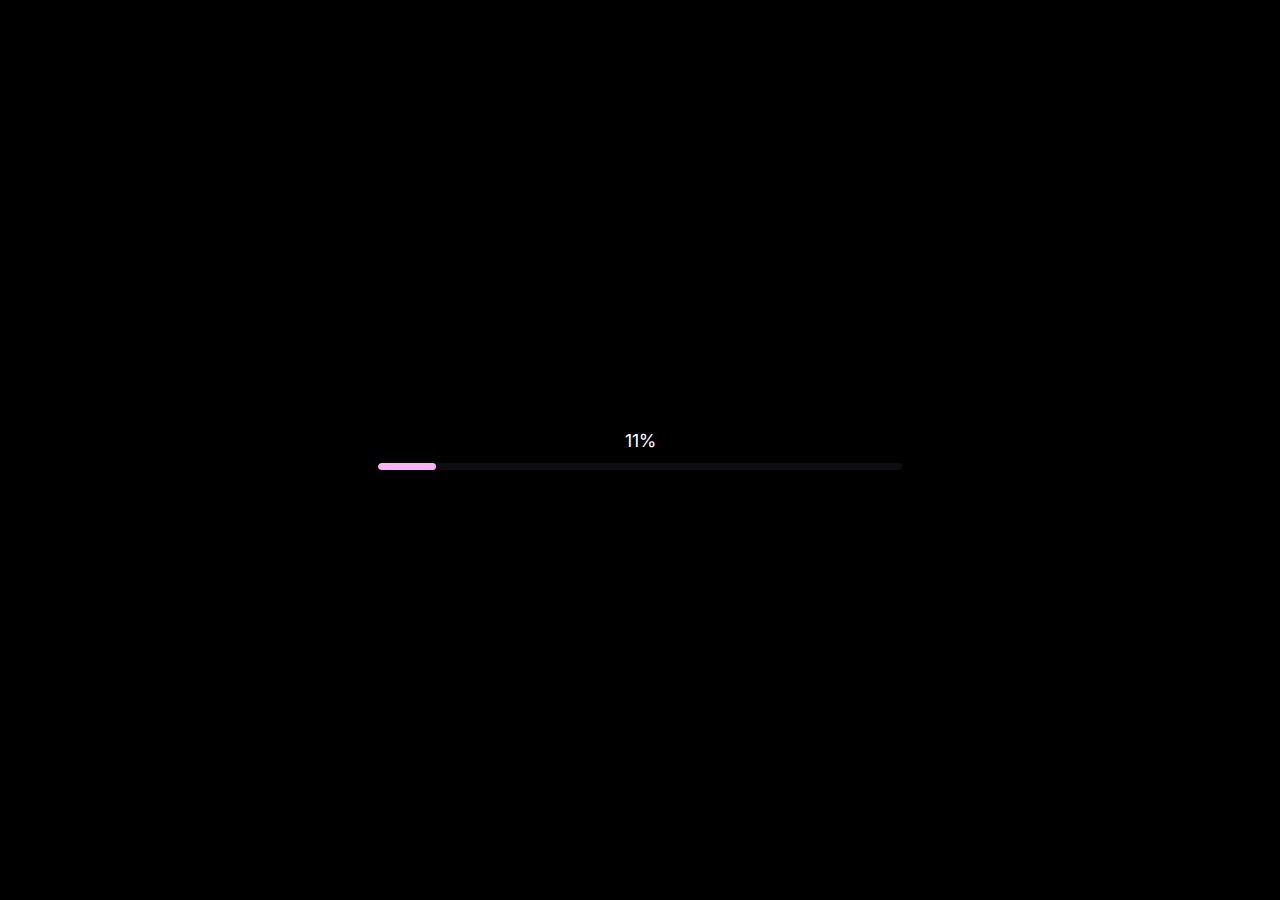
<file: loader.html>
<!DOCTYPE html>
<html lang="ru">
<head>
    <meta charset="UTF-8">
    <meta name="viewport" content="width=device-width, initial-scale=1.0">
    <title>Loader</title>
    <link href="https://fonts.googleapis.com/css2?family=Inter:wght@400&display=swap" rel="stylesheet">
    <style>
        body, html {
            margin: 0;
            padding: 0;
            width: 100%;
            height: 100%;
            background-color: #000000;
            display: flex;
            justify-content: center;
            align-items: center;
            font-family: 'Inter', sans-serif;
            overflow: hidden;
        }

        .loader-container {
            display: flex;
            flex-direction: column;
            align-items: center;
            width: 100%;
            max-width: 564px;
            padding: 0 20px;
            box-sizing: border-box;
        }

        .percentage {
            color: #FFFFFF;
            font-size: 18px;
            margin-bottom: 12px;
            font-weight: 400;
        }

        .progress-bar {
            width: 100%;
            height: 7px; /* Уменьшено до 7px */
            background-color: #0E0E10;
            position: relative;
            border-radius: 47px; /* Скругление 47 */
            overflow: hidden; /* Чтобы заливка не выходила за скругление */
        }

        .progress-fill {
            width: 0%;
            height: 100%;
            background-color: #F4B4F5;
            border-radius: 47px; /* Скругление для края заливки */
            transition: width 0.1s linear;
        }

        @media (max-width: 600px) {
            .percentage {
                font-size: 16px;
            }
        }
    </style>
</head>
<body>

    <div class="loader-container">
        <div class="percentage" id="percentText">0%</div>
        <div class="progress-bar">
            <div class="progress-fill" id="fill"></div>
        </div>
    </div>

    <script>
        const percentText = document.getElementById('percentText');
        const fill = document.getElementById('fill');
        const duration = 6000; 
        const start = performance.now();

        function updateLoader(currentTime) {
            const elapsed = currentTime - start;
            const progress = Math.min(elapsed / duration, 1);
            const percent = Math.floor(progress * 100);

            percentText.innerText = `${percent}%`;
            fill.style.width = `${percent}%`;

            if (progress < 1) {
                requestAnimationFrame(updateLoader);
            }
        }

        requestAnimationFrame(updateLoader);
    </script>
</body>
</html>
</file>
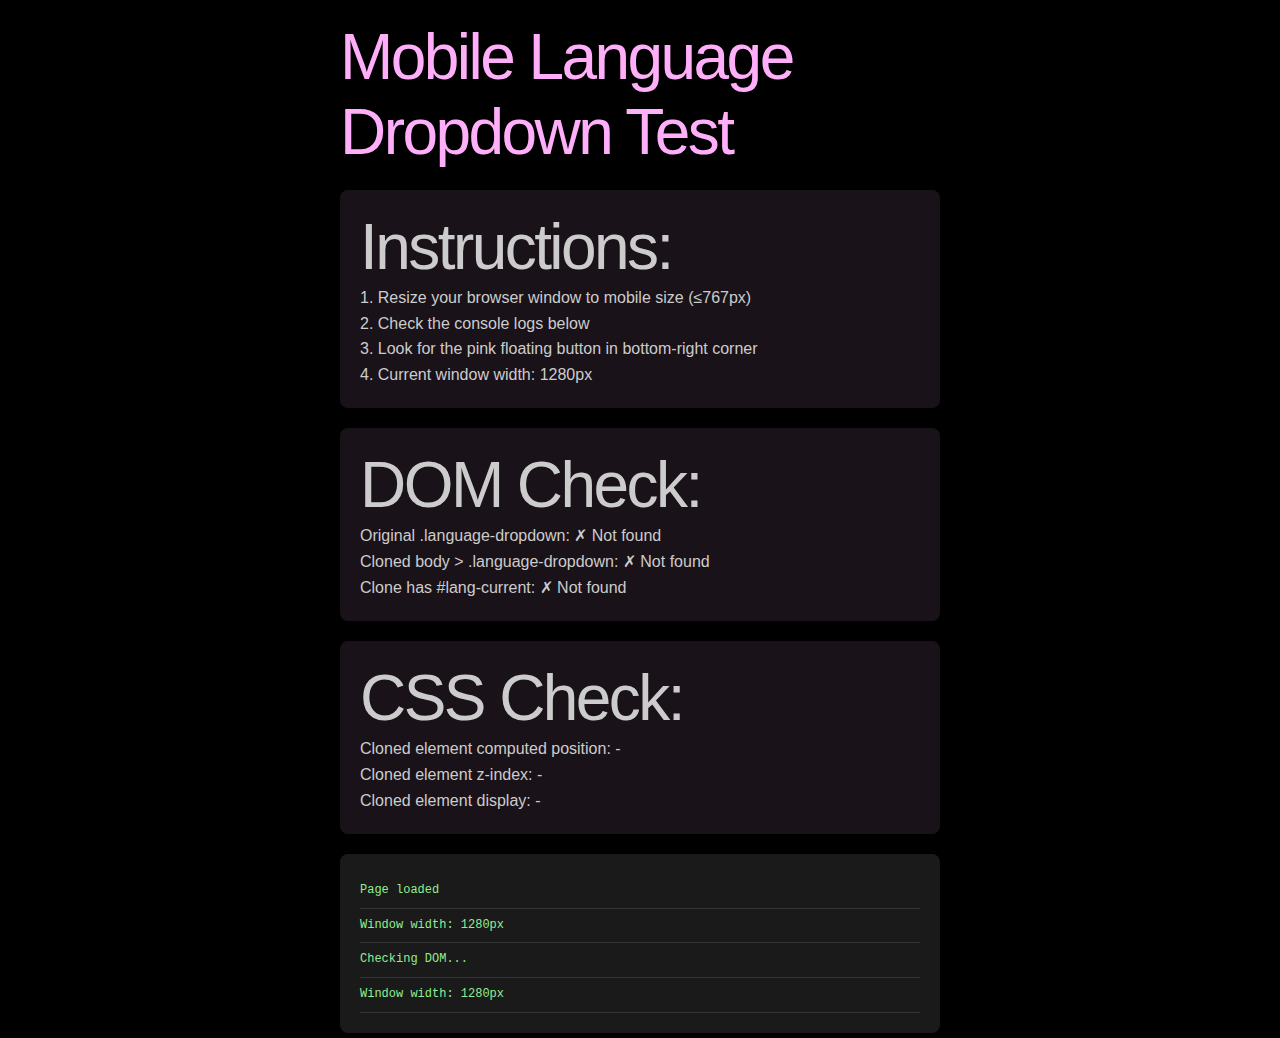
<file: test_mobile.html>
<!DOCTYPE html>
<html>
<head>
    <meta charset="UTF-8">
    <meta name="viewport" content="width=device-width, initial-scale=1.0">
    <title>Mobile Language Dropdown Test</title>
    <style>
        body {
            margin: 0;
            padding: 20px;
            font-family: Arial, sans-serif;
            background: #0d0d0f;
            color: #ccc;
        }
        .test-container {
            max-width: 600px;
            margin: 0 auto;
        }
        h1 {
            color: #ffaff9;
        }
        .test-info {
            background: rgba(255, 175, 249, 0.1);
            padding: 20px;
            border-radius: 8px;
            margin: 20px 0;
        }
        .console-log {
            background: #1a1a1a;
            padding: 20px;
            border-radius: 8px;
            font-family: monospace;
            font-size: 12px;
            max-height: 400px;
            overflow-y: auto;
            margin: 20px 0;
        }
        .console-log div {
            padding: 4px 0;
            border-bottom: 1px solid #333;
        }
        .log-info { color: #90EE90; }
        .log-warn { color: #FFD700; }
        .log-error { color: #FF6B6B; }
    </style>
</head>
<body>
    <div class="test-container">
        <h1>Mobile Language Dropdown Test</h1>
        
        <div class="test-info">
            <h2>Instructions:</h2>
            <p>1. Resize your browser window to mobile size (≤767px)</p>
            <p>2. Check the console logs below</p>
            <p>3. Look for the pink floating button in bottom-right corner</p>
            <p>4. Current window width: <span id="window-width">-</span>px</p>
        </div>

        <div class="test-info">
            <h2>DOM Check:</h2>
            <p>Original .language-dropdown: <span id="original-check">-</span></p>
            <p>Cloned body > .language-dropdown: <span id="cloned-check">-</span></p>
            <p>Clone has #lang-current: <span id="lang-current-check">-</span></p>
        </div>

        <div class="test-info">
            <h2>CSS Check:</h2>
            <p>Cloned element computed position: <span id="css-position">-</span></p>
            <p>Cloned element z-index: <span id="css-z-index">-</span></p>
            <p>Cloned element display: <span id="css-display">-</span></p>
        </div>

        <div class="console-log" id="console-output"></div>
    </div>

    <script>
        const logs = [];
        
        function addLog(type, message) {
            logs.push({ type, message });
            updateConsole();
        }

        function updateConsole() {
            const output = document.getElementById('console-output');
            output.innerHTML = logs.map(log => 
                `<div class="log-${log.type}">${log.message}</div>`
            ).join('');
            output.scrollTop = output.scrollHeight;
        }

        // Intercept console.log
        const originalLog = console.log;
        console.log = function(...args) {
            originalLog.apply(console, args);
            addLog('info', args.join(' '));
        };

        // Check window width
        function updateWindowWidth() {
            document.getElementById('window-width').textContent = window.innerWidth;
            addLog('info', `Window width: ${window.innerWidth}px`);
        }

        // Check DOM
        function checkDOM() {
            const original = document.querySelector('.language-dropdown');
            const cloned = document.querySelector('body > .language-dropdown');
            const langCurrent = cloned ? cloned.querySelector('#lang-current') : null;

            document.getElementById('original-check').textContent = original ? '✓ Found' : '✗ Not found';
            document.getElementById('cloned-check').textContent = cloned ? '✓ Found' : '✗ Not found';
            document.getElementById('lang-current-check').textContent = langCurrent ? '✓ Found' : '✗ Not found';

            if (cloned) {
                const style = window.getComputedStyle(cloned);
                document.getElementById('css-position').textContent = style.position;
                document.getElementById('css-z-index').textContent = style.zIndex;
                document.getElementById('css-display').textContent = style.display;
            }
        }

        // Initial checks
        window.addEventListener('load', function() {
            addLog('info', 'Page loaded');
            updateWindowWidth();
            
            // Check DOM after a short delay (for JS to run)
            setTimeout(() => {
                addLog('info', 'Checking DOM...');
                checkDOM();
            }, 500);

            // Re-check when window is resized
            window.addEventListener('resize', () => {
                updateWindowWidth();
                checkDOM();
            });
        });
    </script>

    <link rel="stylesheet" href="/css/style.css">
</head>
<body>
</body>
</html>
</file>
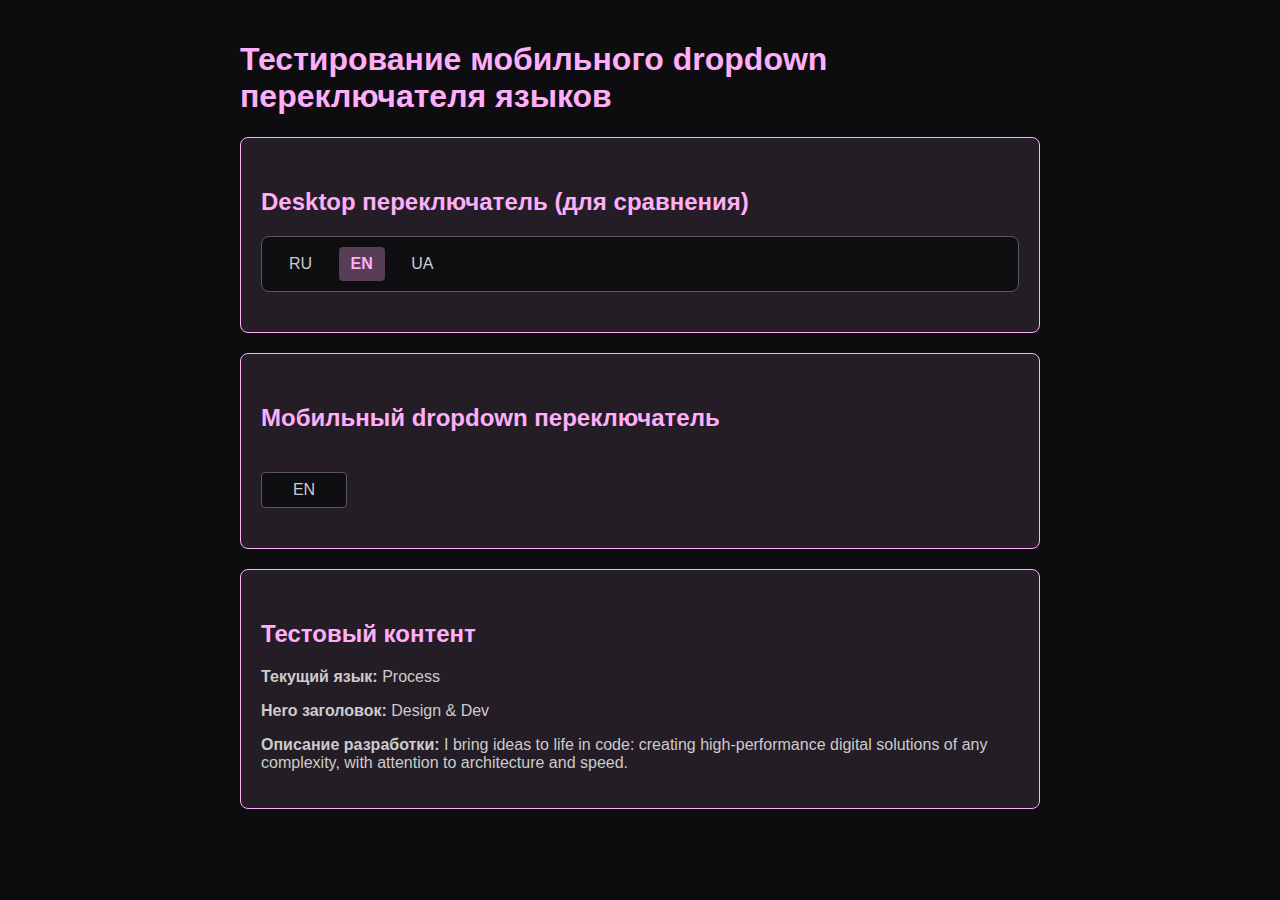
<file: test_mobile_dropdown.html>
<!DOCTYPE html>
<html lang="ru">
<head>
    <meta charset="UTF-8">
    <meta name="viewport" content="width=device-width, initial-scale=1.0">
    <title>Test Mobile Dropdown</title>
    <style>
        body {
            font-family: Arial, sans-serif;
            max-width: 800px;
            margin: 0 auto;
            padding: 20px;
            background: #0d0d0f;
            color: #ccc;
        }
        
        /* Стили для desktop переключателя */
        .desktop-switcher {
            background: rgba(13, 13, 15, 0.9);
            padding: 10px;
            border-radius: 8px;
            border: 1px solid #5a5a5a;
            margin: 20px 0;
        }
        
        .desktop-switcher .language-option {
            display: inline-block;
            padding: 8px 12px;
            margin: 0 5px;
            cursor: pointer;
            border-radius: 4px;
            transition: all 0.3s ease;
        }
        
        .desktop-switcher .language-option:hover {
            background: rgba(255, 175, 249, 0.2);
        }
        
        .desktop-switcher .language-option.active {
            background: rgba(255, 175, 249, 0.3);
            color: #ffaff9;
            font-weight: 600;
        }
        
        /* Стили для мобильного dropdown */
        .language-dropdown {
            position: relative;
            z-index: 1000;
            display: inline-block;
            margin: 20px 0;
        }

        .language-dropdown .nav-link-text {
            cursor: pointer;
            padding: 8px 12px;
            border-radius: 4px;
            transition: all 0.3s ease;
            background: rgba(13, 13, 15, 0.9);
            border: 1px solid #5a5a5a;
            display: inline-block;
            min-width: 60px;
            text-align: center;
        }

        .language-dropdown .nav-link-text:hover {
            background: rgba(255, 175, 249, 0.2);
        }

        .language-dropdown-menu {
            position: absolute;
            top: 100%;
            right: 0;
            background: rgba(13, 13, 15, 0.95);
            border: 1px solid #5a5a5a;
            border-radius: 8px;
            padding: 8px;
            min-width: 80px;
            opacity: 0;
            visibility: hidden;
            transform: translateY(-10px);
            transition: all 0.3s ease;
            backdrop-filter: blur(10px);
        }

        .language-dropdown.active .language-dropdown-menu {
            opacity: 1;
            visibility: visible;
            transform: translateY(0);
        }

        .language-dropdown-menu .language-option {
            display: block;
            padding: 8px 12px;
            margin: 2px 0;
            cursor: pointer;
            border-radius: 4px;
            transition: all 0.3s ease;
            text-align: center;
        }

        .language-dropdown-menu .language-option:hover {
            background: rgba(255, 175, 249, 0.2);
        }

        .language-dropdown-menu .language-option.active {
            background: rgba(255, 175, 249, 0.3);
            color: #ffaff9;
            font-weight: 600;
        }
        
        .test-section {
            background: rgba(255, 175, 249, 0.1);
            padding: 20px;
            margin: 20px 0;
            border-radius: 8px;
            border: 1px solid #ffaff9;
        }
        
        h1 { color: #ffaff9; }
        h2 { color: #ffaff9; margin-top: 30px; }
        .status { 
            padding: 10px; 
            margin: 10px 0; 
            border-radius: 4px;
        }
        .success { background: rgba(0, 255, 0, 0.1); border: 1px solid #0f0; }
        .error { background: rgba(255, 0, 0, 0.1); border: 1px solid #f00; }
        
        /* Мобильная адаптация */
        @media (max-width: 991px) {
            .language-dropdown-menu {
                position: fixed;
                top: auto;
                bottom: 80px;
                right: 20px;
                left: auto;
                transform: none;
            }
            
            .language-dropdown.active .language-dropdown-menu {
                transform: none;
            }
        }
    </style>
</head>
<body>
    <h1>Тестирование мобильного dropdown переключателя языков</h1>
    
    <div class="test-section">
        <h2>Desktop переключатель (для сравнения)</h2>
        <div class="desktop-switcher">
            <span class="language-option active" data-lang="ru">RU</span>
            <span class="language-option" data-lang="en">EN</span>
            <span class="language-option" data-lang="uk">UA</span>
        </div>
    </div>

    <div class="test-section">
        <h2>Мобильный dropdown переключатель</h2>
        <div class="language-dropdown" data-w-id="lang-dropdown">
            <div class="nav-link-text" id="lang-current">RU</div>
            <div class="language-dropdown-menu">
                <div class="language-option active" data-lang="ru" style="display: block;">RU</div>
                <div class="language-option" data-lang="en" style="display: none;">EN</div>
                <div class="language-option" data-lang="uk" style="display: block;">UA</div>
            </div>
        </div>
    </div>

    <div class="test-section">
        <h2>Тестовый контент</h2>
        <p><strong>Текущий язык:</strong> <span data-i18n="nav_process">Процесс</span></p>
        <p><strong>Hero заголовок:</strong> <span data-i18n="hero_title">Digital Agency</span></p>
        <p><strong>Описание разработки:</strong> <span data-i18n="process_dev_desc">Воплощаю идеи в коде: создаю производительные цифровые решения любой сложности, уделяя внимание архитектуре и скорости работы.</span></p>
    </div>

    <div id="status" class="status"></div>

    <script src="js/translations.js"></script>
    <script src="js/multilang.js"></script>
    <script>
        // Дополнительный тестовый код
        document.addEventListener('DOMContentLoaded', function() {
            const status = document.getElementById('status');
            const dropdown = document.querySelector('.language-dropdown');
            
            function updateStatus() {
                const currentLang = window.multiLang ? window.multiLang.getCurrentLanguage() : 'ru';
                const isActive = dropdown.classList.contains('active');
                
                status.className = 'status success';
                status.innerHTML = `
                    ✅ Система работает корректно!<br>
                    🌐 Текущий язык: ${currentLang.toUpperCase()}<br>
                    📱 Dropdown статус: ${isActive ? 'открыт' : 'закрыт'}<br>
                    🔄 Синхронизация: активна
                `;
            }
            
            // Проверяем через секунду после загрузки
            setTimeout(updateStatus, 1000);
            
            // Отслеживаем изменения
            document.querySelectorAll('.language-option').forEach(option => {
                option.addEventListener('click', () => {
                    setTimeout(updateStatus, 500);
                });
            });
            
            // Отслеживаем открытие/закрытие dropdown
            document.querySelector('#lang-current').addEventListener('click', () => {
                setTimeout(updateStatus, 100);
            });
            
            // Клик вне dropdown
            document.addEventListener('click', (e) => {
                if (!dropdown.contains(e.target)) {
                    setTimeout(updateStatus, 100);
                }
            });
        });
    </script>
</body>
</html>
</file>
<file: css/style.css>
html {
  -webkit-text-size-adjust: 100%;
  -ms-text-size-adjust: 100%;
  font-family: sans-serif
}

body {
  margin: 0
}

article,
aside,
details,
figcaption,
figure,
footer,
header,
hgroup,
main,
menu,
nav,
section,
summary {
  display: block
}

audio,
canvas,
progress,
video {
  vertical-align: baseline;
  display: inline-block
}

audio:not([controls]) {
  height: 0;
  display: none
}

[hidden],
template {
  display: none
}

a {
  background-color: #0000
}

/* Hide Webflow badge */
.w-webflow-badge {
  display: none !important;
}

abbr[title] {
  border-bottom: 1px dotted
}

b,
strong {
  font-weight: 700
}

dfn {
  font-style: italic
}

h1 {
  margin: .67em 0;
  font-size: 2em
}

mark {
  color: #000;
  background: #ff0
}

small {
  font-size: 80%
}

sub,
sup {
  vertical-align: baseline;
  font-size: 75%;
  line-height: 0;
  position: relative
}

sup {
  top: -.5em
}

sub {
  bottom: -.25em
}

img {
  border: 0
}

svg:not(:root) {
  overflow: hidden
}

hr {
  box-sizing: content-box;
  height: 0
}

pre {
  overflow: auto
}

code,
kbd,
pre,
samp {
  font-family: monospace;
  font-size: 1em
}

button,
input,
optgroup,
select,
textarea {
  color: inherit;
  font: inherit;
  margin: 0
}

button {
  overflow: visible
}

button,
select {
  text-transform: none
}

button,
html input[type=button],
input[type=reset] {
  -webkit-appearance: button;
  cursor: pointer
}

button[disabled],
html input[disabled] {
  cursor: default
}

button::-moz-focus-inner,
input::-moz-focus-inner {
  border: 0;
  padding: 0
}

input {
  line-height: normal
}

input[type=checkbox],
input[type=radio] {
  box-sizing: border-box;
  padding: 0
}

input[type=number]::-webkit-inner-spin-button,
input[type=number]::-webkit-outer-spin-button {
  height: auto
}

input[type=search] {
  -webkit-appearance: none
}

input[type=search]::-webkit-search-cancel-button,
input[type=search]::-webkit-search-decoration {
  -webkit-appearance: none
}

legend {
  border: 0;
  padding: 0
}

textarea {
  overflow: auto
}

optgroup {
  font-weight: 700
}

table {
  border-collapse: collapse;
  border-spacing: 0
}

td,
th {
  padding: 0
}

@font-face {
  font-family: webflow-icons;
  src: url([data-uri])format("truetype");
  font-weight: 400;
  font-style: normal
}

[class^=w-icon-],
[class*=\ w-icon-] {
  speak: none;
  font-variant: normal;
  text-transform: none;
  -webkit-font-smoothing: antialiased;
  -moz-osx-font-smoothing: grayscale;
  font-style: normal;
  font-weight: 400;
  line-height: 1;
  font-family: webflow-icons !important
}

.w-icon-slider-right:before {
  content: ""
}

.w-icon-slider-left:before {
  content: ""
}

.w-icon-nav-menu:before {
  content: ""
}

.w-icon-arrow-down:before,
.w-icon-dropdown-toggle:before {
  content: ""
}

.w-icon-file-upload-remove:before {
  content: ""
}

.w-icon-file-upload-icon:before {
  content: ""
}

* {
  box-sizing: border-box
}

html {
  height: 100%
}

body {
  color: #333;
  background-color: #fff;
  min-height: 100%;
  margin: 0;
  font-family: Arial, sans-serif;
  font-size: 14px;
  line-height: 20px
}

img {
  vertical-align: middle;
  max-width: 100%;
  display: inline-block
}

html.w-mod-touch * {
  background-attachment: scroll !important
}

.w-block {
  display: block
}

.w-inline-block {
  max-width: 100%;
  display: inline-block
}

.w-clearfix:before,
.w-clearfix:after {
  content: " ";
  grid-area: 1/1/2/2;
  display: table
}

.w-clearfix:after {
  clear: both
}

.w-hidden {
  display: none
}

.w-button {
  color: #fff;
  line-height: inherit;
  cursor: pointer;
  background-color: #3898ec;
  border: 0;
  border-radius: 0;
  padding: 9px 15px;
  text-decoration: none;
  display: inline-block
}

input.w-button {
  -webkit-appearance: button
}

html[data-w-dynpage] [data-w-cloak] {
  color: #0000 !important
}

.w-code-block {
  margin: unset
}

pre.w-code-block code {
  all: inherit
}

.w-optimization {
  display: contents
}

.w-webflow-badge,
.w-webflow-badge * {
  z-index: auto;
  visibility: visible;
  box-sizing: border-box;
  float: none;
  clear: none;
  box-shadow: none;
  opacity: 1;
  direction: ltr;
  font-family: inherit;
  font-weight: inherit;
  color: inherit;
  font-size: inherit;
  line-height: inherit;
  font-style: inherit;
  font-variant: inherit;
  text-align: inherit;
  letter-spacing: inherit;
  -webkit-text-decoration: inherit;
  text-decoration: inherit;
  text-indent: 0;
  text-transform: inherit;
  text-shadow: none;
  font-smoothing: auto;
  vertical-align: baseline;
  cursor: inherit;
  white-space: inherit;
  word-break: normal;
  word-spacing: normal;
  word-wrap: normal;
  background: 0 0;
  border: 0 #0000;
  border-radius: 0;
  width: auto;
  min-width: 0;
  max-width: none;
  height: auto;
  min-height: 0;
  max-height: none;
  margin: 0;
  padding: 0;
  list-style-type: disc;
  transition: none;
  display: block;
  position: static;
  inset: auto;
  overflow: visible;
  transform: none
}

.w-webflow-badge {
  white-space: nowrap;
  cursor: pointer;
  box-shadow: 0 0 0 1px #0000001a, 0 1px 3px #0000001a;
  visibility: visible !important;
  z-index: 2147483647 !important;
  color: #aaadb0 !important;
  opacity: 1 !important;
  background-color: #fff !important;
  border-radius: 3px !important;
  width: auto !important;
  height: auto !important;
  margin: 0 !important;
  padding: 6px !important;
  font-size: 12px !important;
  line-height: 14px !important;
  text-decoration: none !important;
  display: inline-block !important;
  position: fixed !important;
  inset: auto 12px 12px auto !important;
  overflow: visible !important;
  transform: none !important
}

.w-webflow-badge>img {
  visibility: visible !important;
  opacity: 1 !important;
  vertical-align: middle !important;
  display: inline-block !important
}

h1,
h2,
h3,
h4,
h5,
h6 {
  margin-bottom: 10px;
  font-weight: 700
}

h1 {
  margin-top: 20px;
  font-size: 38px;
  line-height: 44px
}

h2 {
  margin-top: 20px;
  font-size: 32px;
  line-height: 36px
}

h3 {
  margin-top: 20px;
  font-size: 24px;
  line-height: 30px
}

h4 {
  margin-top: 10px;
  font-size: 18px;
  line-height: 24px
}

h5 {
  margin-top: 10px;
  font-size: 14px;
  line-height: 20px
}

h6 {
  margin-top: 10px;
  font-size: 12px;
  line-height: 18px
}

p {
  margin-top: 0;
  margin-bottom: 10px
}

blockquote {
  border-left: 5px solid #e2e2e2;
  margin: 0 0 10px;
  padding: 10px 20px;
  font-size: 18px;
  line-height: 22px
}

figure {
  margin: 0 0 10px
}

figcaption {
  text-align: center;
  margin-top: 5px
}

ul,
ol {
  margin-top: 0;
  margin-bottom: 10px;
  padding-left: 40px
}

.w-list-unstyled {
  padding-left: 0;
  list-style: none
}

.w-embed:before,
.w-embed:after {
  content: " ";
  grid-area: 1/1/2/2;
  display: table
}

.w-embed:after {
  clear: both
}

.w-video {
  width: 100%;
  padding: 0;
  position: relative
}

.w-video iframe,
.w-video object,
.w-video embed {
  border: none;
  width: 100%;
  height: 100%;
  position: absolute;
  top: 0;
  left: 0
}

fieldset {
  border: 0;
  margin: 0;
  padding: 0
}

button,
[type=button],
[type=reset] {
  cursor: pointer;
  -webkit-appearance: button;
  border: 0
}

.w-form {
  margin: 0 0 15px
}

.w-form-done {
  text-align: center;
  background-color: #ddd;
  padding: 20px;
  display: none
}

.w-form-fail {
  background-color: #ffdede;
  margin-top: 10px;
  padding: 10px;
  display: none
}

label {
  margin-bottom: 5px;
  font-weight: 700;
  display: block
}

.w-input,
.w-select {
  color: #333;
  vertical-align: middle;
  background-color: #fff;
  border: 1px solid #ccc;
  width: 100%;
  height: 38px;
  margin-bottom: 10px;
  padding: 8px 12px;
  font-size: 14px;
  line-height: 1.42857;
  display: block
}

.w-input::placeholder,
.w-select::placeholder {
  color: #999
}

.w-input:focus,
.w-select:focus {
  border-color: #3898ec;
  outline: 0
}

.w-input[disabled],
.w-select[disabled],
.w-input[readonly],
.w-select[readonly],
fieldset[disabled] .w-input,
fieldset[disabled] .w-select {
  cursor: not-allowed
}

.w-input[disabled]:not(.w-input-disabled),
.w-select[disabled]:not(.w-input-disabled),
.w-input[readonly],
.w-select[readonly],
fieldset[disabled]:not(.w-input-disabled) .w-input,
fieldset[disabled]:not(.w-input-disabled) .w-select {
  background-color: #eee
}

textarea.w-input,
textarea.w-select {
  height: auto
}

.w-select {
  background-color: #f3f3f3
}

.w-select[multiple] {
  height: auto
}

.w-form-label {
  cursor: pointer;
  margin-bottom: 0;
  font-weight: 400;
  display: inline-block
}

.w-radio {
  margin-bottom: 5px;
  padding-left: 20px;
  display: block
}

.w-radio:before,
.w-radio:after {
  content: " ";
  grid-area: 1/1/2/2;
  display: table
}

.w-radio:after {
  clear: both
}

.w-radio-input {
  float: left;
  margin: 3px 0 0 -20px;
  line-height: normal
}

.w-file-upload {
  margin-bottom: 10px;
  display: block
}

.w-file-upload-input {
  opacity: 0;
  z-index: -100;
  width: .1px;
  height: .1px;
  position: absolute;
  overflow: hidden
}

.w-file-upload-default,
.w-file-upload-uploading,
.w-file-upload-success {
  color: #333;
  display: inline-block
}

.w-file-upload-error {
  margin-top: 10px;
  display: block
}

.w-file-upload-default.w-hidden,
.w-file-upload-uploading.w-hidden,
.w-file-upload-error.w-hidden,
.w-file-upload-success.w-hidden {
  display: none
}

.w-file-upload-uploading-btn {
  cursor: pointer;
  background-color: #fafafa;
  border: 1px solid #ccc;
  margin: 0;
  padding: 8px 12px;
  font-size: 14px;
  font-weight: 400;
  display: flex
}

.w-file-upload-file {
  background-color: #fafafa;
  border: 1px solid #ccc;
  flex-grow: 1;
  justify-content: space-between;
  margin: 0;
  padding: 8px 9px 8px 11px;
  display: flex
}

.w-file-upload-file-name {
  font-size: 14px;
  font-weight: 400;
  display: block
}

.w-file-remove-link {
  cursor: pointer;
  width: auto;
  height: auto;
  margin-top: 3px;
  margin-left: 10px;
  padding: 3px;
  display: block
}

.w-icon-file-upload-remove {
  margin: auto;
  font-size: 10px
}

.w-file-upload-error-msg {
  color: #ea384c;
  padding: 2px 0;
  display: inline-block
}

.w-file-upload-info {
  padding: 0 12px;
  line-height: 38px;
  display: inline-block
}

.w-file-upload-label {
  cursor: pointer;
  background-color: #fafafa;
  border: 1px solid #ccc;
  margin: 0;
  padding: 8px 12px;
  font-size: 14px;
  font-weight: 400;
  display: inline-block
}

.w-icon-file-upload-icon,
.w-icon-file-upload-uploading {
  width: 20px;
  margin-right: 8px;
  display: inline-block
}

.w-icon-file-upload-uploading {
  height: 20px
}

.w-container {
  max-width: 940px;
  margin-left: auto;
  margin-right: auto
}

.w-container:before,
.w-container:after {
  content: " ";
  grid-area: 1/1/2/2;
  display: table
}

.w-container:after {
  clear: both
}

.w-container .w-row {
  margin-left: -10px;
  margin-right: -10px
}

.w-row:before,
.w-row:after {
  content: " ";
  grid-area: 1/1/2/2;
  display: table
}

.w-row:after {
  clear: both
}

.w-row .w-row {
  margin-left: 0;
  margin-right: 0
}

.w-col {
  float: left;
  width: 100%;
  min-height: 1px;
  padding-left: 10px;
  padding-right: 10px;
  position: relative
}

.w-col .w-col {
  padding-left: 0;
  padding-right: 0
}

.w-col-1 {
  width: 8.33333%
}

.w-col-2 {
  width: 16.6667%
}

.w-col-3 {
  width: 25%
}

.w-col-4 {
  width: 33.3333%
}

.w-col-5 {
  width: 41.6667%
}

.w-col-6 {
  width: 50%
}

.w-col-7 {
  width: 58.3333%
}

.w-col-8 {
  width: 66.6667%
}

.w-col-9 {
  width: 75%
}

.w-col-10 {
  width: 83.3333%
}

.w-col-11 {
  width: 91.6667%
}

.w-col-12 {
  width: 100%
}

.w-hidden-main {
  display: none !important
}

@media screen and (max-width:991px) {
  .w-container {
    max-width: 728px
  }

  .w-hidden-main {
    display: inherit !important
  }

  .w-hidden-medium {
    display: none !important
  }

  .w-col-medium-1 {
    width: 8.33333%
  }

  .w-col-medium-2 {
    width: 16.6667%
  }

  .w-col-medium-3 {
    width: 25%
  }

  .w-col-medium-4 {
    width: 33.3333%
  }

  .w-col-medium-5 {
    width: 41.6667%
  }

  .w-col-medium-6 {
    width: 50%
  }

  .w-col-medium-7 {
    width: 58.3333%
  }

  .w-col-medium-8 {
    width: 66.6667%
  }

  .w-col-medium-9 {
    width: 75%
  }

  .w-col-medium-10 {
    width: 83.3333%
  }

  .w-col-medium-11 {
    width: 91.6667%
  }

  .w-col-medium-12 {
    width: 100%
  }

  .w-col-stack {
    width: 100%;
    left: auto;
    right: auto
  }
}

@media screen and (max-width:767px) {

  .w-hidden-main,
  .w-hidden-medium {
    display: inherit !important
  }

  .w-hidden-small {
    display: none !important
  }

  .w-row,
  .w-container .w-row {
    margin-left: 0;
    margin-right: 0
  }

  .w-col {
    width: 100%;
    left: auto;
    right: auto
  }

  .w-col-small-1 {
    width: 8.33333%
  }

  .w-col-small-2 {
    width: 16.6667%
  }

  .w-col-small-3 {
    width: 25%
  }

  .w-col-small-4 {
    width: 33.3333%
  }

  .w-col-small-5 {
    width: 41.6667%
  }

  .w-col-small-6 {
    width: 50%
  }

  .w-col-small-7 {
    width: 58.3333%
  }

  .w-col-small-8 {
    width: 66.6667%
  }

  .w-col-small-9 {
    width: 75%
  }

  .w-col-small-10 {
    width: 83.3333%
  }

  .w-col-small-11 {
    width: 91.6667%
  }

  .w-col-small-12 {
    width: 100%
  }
}

@media screen and (max-width:479px) {
  .w-container {
    max-width: none
  }

  .w-hidden-main,
  .w-hidden-medium,
  .w-hidden-small {
    display: inherit !important
  }

  .w-hidden-tiny {
    display: none !important
  }

  .w-col {
    width: 100%
  }

  .w-col-tiny-1 {
    width: 8.33333%
  }

  .w-col-tiny-2 {
    width: 16.6667%
  }

  .w-col-tiny-3 {
    width: 25%
  }

  .w-col-tiny-4 {
    width: 33.3333%
  }

  .w-col-tiny-5 {
    width: 41.6667%
  }

  .w-col-tiny-6 {
    width: 50%
  }

  .w-col-tiny-7 {
    width: 58.3333%
  }

  .w-col-tiny-8 {
    width: 66.6667%
  }

  .w-col-tiny-9 {
    width: 75%
  }

  .w-col-tiny-10 {
    width: 83.3333%
  }

  .w-col-tiny-11 {
    width: 91.6667%
  }

  .w-col-tiny-12 {
    width: 100%
  }
}

.w-widget {
  position: relative
}

.w-widget-map {
  width: 100%;
  height: 400px
}

.w-widget-map label {
  width: auto;
  display: inline
}

.w-widget-map img {
  max-width: inherit
}

.w-widget-map .gm-style-iw {
  text-align: center
}

.w-widget-map .gm-style-iw>button {
  display: none !important
}

.w-widget-twitter {
  overflow: hidden
}

.w-widget-twitter-count-shim {
  vertical-align: top;
  text-align: center;
  background: #fff;
  border: 1px solid #758696;
  border-radius: 3px;
  width: 28px;
  height: 20px;
  display: inline-block;
  position: relative
}

.w-widget-twitter-count-shim * {
  pointer-events: none;
  -webkit-user-select: none;
  user-select: none
}

.w-widget-twitter-count-shim .w-widget-twitter-count-inner {
  text-align: center;
  color: #999;
  font-family: serif;
  font-size: 15px;
  line-height: 12px;
  position: relative
}

.w-widget-twitter-count-shim .w-widget-twitter-count-clear {
  display: block;
  position: relative
}

.w-widget-twitter-count-shim.w--large {
  width: 36px;
  height: 28px
}

.w-widget-twitter-count-shim.w--large .w-widget-twitter-count-inner {
  font-size: 18px;
  line-height: 18px
}

.w-widget-twitter-count-shim:not(.w--vertical) {
  margin-left: 5px;
  margin-right: 8px
}

.w-widget-twitter-count-shim:not(.w--vertical).w--large {
  margin-left: 6px
}

.w-widget-twitter-count-shim:not(.w--vertical):before,
.w-widget-twitter-count-shim:not(.w--vertical):after {
  content: " ";
  pointer-events: none;
  border: solid #0000;
  width: 0;
  height: 0;
  position: absolute;
  top: 50%;
  left: 0
}

.w-widget-twitter-count-shim:not(.w--vertical):before {
  border-width: 4px;
  border-color: #75869600 #5d6c7b #75869600 #75869600;
  margin-top: -4px;
  margin-left: -9px
}

.w-widget-twitter-count-shim:not(.w--vertical).w--large:before {
  border-width: 5px;
  margin-top: -5px;
  margin-left: -10px
}

.w-widget-twitter-count-shim:not(.w--vertical):after {
  border-width: 4px;
  border-color: #fff0 #fff #fff0 #fff0;
  margin-top: -4px;
  margin-left: -8px
}

.w-widget-twitter-count-shim:not(.w--vertical).w--large:after {
  border-width: 5px;
  margin-top: -5px;
  margin-left: -9px
}

.w-widget-twitter-count-shim.w--vertical {
  width: 61px;
  height: 33px;
  margin-bottom: 8px
}

.w-widget-twitter-count-shim.w--vertical:before,
.w-widget-twitter-count-shim.w--vertical:after {
  content: " ";
  pointer-events: none;
  border: solid #0000;
  width: 0;
  height: 0;
  position: absolute;
  top: 100%;
  left: 50%
}

.w-widget-twitter-count-shim.w--vertical:before {
  border-width: 5px;
  border-color: #5d6c7b #75869600 #75869600;
  margin-left: -5px
}

.w-widget-twitter-count-shim.w--vertical:after {
  border-width: 4px;
  border-color: #fff #fff0 #fff0;
  margin-left: -4px
}

.w-widget-twitter-count-shim.w--vertical .w-widget-twitter-count-inner {
  font-size: 18px;
  line-height: 22px
}

.w-widget-twitter-count-shim.w--vertical.w--large {
  width: 76px
}

.w-background-video {
  color: #fff;
  height: 500px;
  position: relative;
  overflow: hidden
}

.w-background-video>video {
  object-fit: cover;
  z-index: -100;
  background-position: 50%;
  background-size: cover;
  width: 100%;
  height: 100%;
  margin: auto;
  position: absolute;
  inset: -100%
}

.w-background-video>video::-webkit-media-controls-start-playback-button {
  -webkit-appearance: none;
  display: none !important
}

.w-background-video--control {
  background-color: #0000;
  padding: 0;
  position: absolute;
  bottom: 1em;
  right: 1em
}

.w-background-video--control>[hidden] {
  display: none !important
}

.w-slider {
  text-align: center;
  clear: both;
  -webkit-tap-highlight-color: #0000;
  tap-highlight-color: #0000;
  background: #ddd;
  height: 300px;
  position: relative
}

.w-slider-mask {
  z-index: 1;
  white-space: nowrap;
  height: 100%;
  display: block;
  position: relative;
  left: 0;
  right: 0;
  overflow: hidden
}

.w-slide {
  vertical-align: top;
  white-space: normal;
  text-align: left;
  width: 100%;
  height: 100%;
  display: inline-block;
  position: relative
}

.w-slider-nav {
  z-index: 2;
  text-align: center;
  -webkit-tap-highlight-color: #0000;
  tap-highlight-color: #0000;
  height: 40px;
  margin: auto;
  padding-top: 10px;
  position: absolute;
  inset: auto 0 0
}

.w-slider-nav.w-round>div {
  border-radius: 100%
}

.w-slider-nav.w-num>div {
  font-size: inherit;
  line-height: inherit;
  width: auto;
  height: auto;
  padding: .2em .5em
}

.w-slider-nav.w-shadow>div {
  box-shadow: 0 0 3px #3336
}

.w-slider-nav-invert {
  color: #fff
}

.w-slider-nav-invert>div {
  background-color: #2226
}

.w-slider-nav-invert>div.w-active {
  background-color: #222
}

.w-slider-dot {
  cursor: pointer;
  background-color: #fff6;
  width: 1em;
  height: 1em;
  margin: 0 3px .5em;
  transition: background-color .1s, color .1s;
  display: inline-block;
  position: relative
}

.w-slider-dot.w-active {
  background-color: #fff
}

.w-slider-dot:focus {
  outline: none;
  box-shadow: 0 0 0 2px #fff
}

.w-slider-dot:focus.w-active {
  box-shadow: none
}

.w-slider-arrow-left,
.w-slider-arrow-right {
  cursor: pointer;
  color: #fff;
  -webkit-tap-highlight-color: #0000;
  tap-highlight-color: #0000;
  -webkit-user-select: none;
  user-select: none;
  width: 80px;
  margin: auto;
  font-size: 40px;
  position: absolute;
  inset: 0;
  overflow: hidden
}

.w-slider-arrow-left [class^=w-icon-],
.w-slider-arrow-right [class^=w-icon-],
.w-slider-arrow-left [class*=\ w-icon-],
.w-slider-arrow-right [class*=\ w-icon-] {
  position: absolute
}

.w-slider-arrow-left:focus,
.w-slider-arrow-right:focus {
  outline: 0
}

.w-slider-arrow-left {
  z-index: 3;
  right: auto
}

.w-slider-arrow-right {
  z-index: 4;
  left: auto
}

.w-icon-slider-left,
.w-icon-slider-right {
  width: 1em;
  height: 1em;
  margin: auto;
  inset: 0
}

.w-slider-aria-label {
  clip: rect(0 0 0 0);
  border: 0;
  width: 1px;
  height: 1px;
  margin: -1px;
  padding: 0;
  position: absolute;
  overflow: hidden
}

.w-slider-force-show {
  display: block !important
}

.w-dropdown {
  text-align: left;
  z-index: 900;
  margin-left: auto;
  margin-right: auto;
  display: inline-block;
  position: relative
}

.w-dropdown-btn,
.w-dropdown-toggle,
.w-dropdown-link {
  vertical-align: top;
  color: #222;
  text-align: left;
  white-space: nowrap;
  margin-left: auto;
  margin-right: auto;
  padding: 20px;
  text-decoration: none;
  position: relative
}

.w-dropdown-toggle {
  -webkit-user-select: none;
  user-select: none;
  cursor: pointer;
  padding-right: 40px;
  display: inline-block
}

.w-dropdown-toggle:focus {
  outline: 0
}

.w-icon-dropdown-toggle {
  width: 1em;
  height: 1em;
  margin: auto 20px auto auto;
  position: absolute;
  top: 0;
  bottom: 0;
  right: 0
}

.w-dropdown-list {
  background: #ddd;
  min-width: 100%;
  display: none;
  position: absolute
}

.w-dropdown-list.w--open {
  display: block
}

.w-dropdown-link {
  color: #222;
  padding: 10px 20px;
  display: block
}

.w-dropdown-link.w--current {
  color: #0082f3
}

.w-dropdown-link:focus {
  outline: 0
}

@media screen and (max-width:767px) {
  .w-nav-brand {
    padding-left: 10px
  }
}

.w-lightbox-backdrop {
  cursor: auto;
  letter-spacing: normal;
  text-indent: 0;
  text-shadow: none;
  text-transform: none;
  visibility: visible;
  white-space: normal;
  word-break: normal;
  word-spacing: normal;
  word-wrap: normal;
  color: #fff;
  text-align: center;
  z-index: 2000;
  opacity: 0;
  -webkit-user-select: none;
  -moz-user-select: none;
  -webkit-tap-highlight-color: transparent;
  background: #000000e6;
  outline: 0;
  font-family: Helvetica Neue, Helvetica, Ubuntu, Segoe UI, Verdana, sans-serif;
  font-size: 17px;
  font-style: normal;
  font-weight: 300;
  line-height: 1.2;
  list-style: disc;
  position: fixed;
  inset: 0;
  -webkit-transform: translate(0)
}

.w-lightbox-backdrop,
.w-lightbox-container {
  -webkit-overflow-scrolling: touch;
  height: 100%;
  overflow: auto
}

.w-lightbox-content {
  height: 100vh;
  position: relative;
  overflow: hidden
}

.w-lightbox-view {
  opacity: 0;
  width: 100vw;
  height: 100vh;
  position: absolute
}

.w-lightbox-view:before {
  content: "";
  height: 100vh
}

.w-lightbox-group,
.w-lightbox-group .w-lightbox-view,
.w-lightbox-group .w-lightbox-view:before {
  height: 86vh
}

.w-lightbox-frame,
.w-lightbox-view:before {
  vertical-align: middle;
  display: inline-block
}

.w-lightbox-figure {
  margin: 0;
  position: relative
}

.w-lightbox-group .w-lightbox-figure {
  cursor: pointer
}

.w-lightbox-img {
  width: auto;
  max-width: none;
  height: auto
}

.w-lightbox-image {
  float: none;
  max-width: 100vw;
  max-height: 100vh;
  display: block
}

.w-lightbox-group .w-lightbox-image {
  max-height: 86vh
}

.w-lightbox-caption {
  text-align: left;
  text-overflow: ellipsis;
  white-space: nowrap;
  background: #0006;
  padding: .5em 1em;
  position: absolute;
  bottom: 0;
  left: 0;
  right: 0;
  overflow: hidden
}

.w-lightbox-embed {
  width: 100%;
  height: 100%;
  position: absolute;
  inset: 0
}

.w-lightbox-control {
  cursor: pointer;
  background-position: 50%;
  background-repeat: no-repeat;
  background-size: 24px;
  width: 4em;
  transition: all .3s;
  position: absolute;
  top: 0
}

.w-lightbox-left {
  background-image: url([data-uri]);
  display: none;
  bottom: 0;
  left: 0
}

.w-lightbox-right {
  background-image: url([data-uri]);
  display: none;
  bottom: 0;
  right: 0
}

.w-lightbox-close {
  background-image: url([data-uri]);
  background-size: 18px;
  height: 2.6em;
  right: 0
}

.w-lightbox-strip {
  white-space: nowrap;
  padding: 0 1vh;
  line-height: 0;
  position: absolute;
  bottom: 0;
  left: 0;
  right: 0;
  overflow: auto hidden
}

.w-lightbox-item {
  box-sizing: content-box;
  cursor: pointer;
  width: 10vh;
  padding: 2vh 1vh;
  display: inline-block;
  -webkit-transform: translate(0, 0)
}

.w-lightbox-active {
  opacity: .3
}

.w-lightbox-thumbnail {
  background: #222;
  height: 10vh;
  position: relative;
  overflow: hidden
}

.w-lightbox-thumbnail-image {
  position: absolute;
  top: 0;
  left: 0
}

.w-lightbox-thumbnail .w-lightbox-tall {
  width: 100%;
  top: 50%;
  transform: translateY(-50%)
}

.w-lightbox-thumbnail .w-lightbox-wide {
  height: 100%;
  left: 50%;
  transform: translate(-50%)
}

.w-lightbox-spinner {
  box-sizing: border-box;
  border: 5px solid #0006;
  border-radius: 50%;
  width: 40px;
  height: 40px;
  margin-top: -20px;
  margin-left: -20px;
  animation: .8s linear infinite spin;
  position: absolute;
  top: 50%;
  left: 50%
}

.w-lightbox-spinner:after {
  content: "";
  border: 3px solid #0000;
  border-bottom-color: #fff;
  border-radius: 50%;
  position: absolute;
  inset: -4px
}

.w-lightbox-hide {
  display: none
}

.w-lightbox-noscroll {
  overflow: hidden
}

@media (min-width:768px) {
  .w-lightbox-content {
    height: 96vh;
    margin-top: 2vh
  }

  .w-lightbox-view,
  .w-lightbox-view:before {
    height: 96vh
  }

  .w-lightbox-group,
  .w-lightbox-group .w-lightbox-view,
  .w-lightbox-group .w-lightbox-view:before {
    height: 84vh
  }

  .w-lightbox-image {
    max-width: 96vw;
    max-height: 96vh
  }

  .w-lightbox-group .w-lightbox-image {
    max-width: 82.3vw;
    max-height: 84vh
  }

  .w-lightbox-left,
  .w-lightbox-right {
    opacity: .5;
    display: block
  }

  .w-lightbox-close {
    opacity: .8
  }

  .w-lightbox-control:hover {
    opacity: 1
  }
}

.w-lightbox-inactive,
.w-lightbox-inactive:hover {
  opacity: 0
}

.w-richtext:before,
.w-richtext:after {
  content: " ";
  grid-area: 1/1/2/2;
  display: table
}

.w-richtext:after {
  clear: both
}

.w-richtext[contenteditable=true]:before,
.w-richtext[contenteditable=true]:after {
  white-space: initial
}

.w-richtext ol,
.w-richtext ul {
  overflow: hidden
}

.w-richtext .w-richtext-figure-selected.w-richtext-figure-type-video div:after,
.w-richtext .w-richtext-figure-selected[data-rt-type=video] div:after,
.w-richtext .w-richtext-figure-selected.w-richtext-figure-type-image div,
.w-richtext .w-richtext-figure-selected[data-rt-type=image] div {
  outline: 2px solid #2895f7
}

.w-richtext figure.w-richtext-figure-type-video>div:after,
.w-richtext figure[data-rt-type=video]>div:after {
  content: "";
  display: none;
  position: absolute;
  inset: 0
}

.w-richtext figure {
  max-width: 60%;
  position: relative
}

.w-richtext figure>div:before {
  cursor: default !important
}

.w-richtext figure img {
  width: 100%
}

.w-richtext figure figcaption.w-richtext-figcaption-placeholder {
  opacity: .6
}

.w-richtext figure div {
  color: #0000;
  font-size: 0
}

.w-richtext figure.w-richtext-figure-type-image,
.w-richtext figure[data-rt-type=image] {
  display: table
}

.w-richtext figure.w-richtext-figure-type-image>div,
.w-richtext figure[data-rt-type=image]>div {
  display: inline-block
}

.w-richtext figure.w-richtext-figure-type-image>figcaption,
.w-richtext figure[data-rt-type=image]>figcaption {
  caption-side: bottom;
  display: table-caption
}

.w-richtext figure.w-richtext-figure-type-video,
.w-richtext figure[data-rt-type=video] {
  width: 60%;
  height: 0
}

.w-richtext figure.w-richtext-figure-type-video iframe,
.w-richtext figure[data-rt-type=video] iframe {
  width: 100%;
  height: 100%;
  position: absolute;
  top: 0;
  left: 0
}

.w-richtext figure.w-richtext-figure-type-video>div,
.w-richtext figure[data-rt-type=video]>div {
  width: 100%
}

.w-richtext figure.w-richtext-align-center {
  clear: both;
  margin-left: auto;
  margin-right: auto
}

.w-richtext figure.w-richtext-align-center.w-richtext-figure-type-image>div,
.w-richtext figure.w-richtext-align-center[data-rt-type=image]>div {
  max-width: 100%
}

.w-richtext figure.w-richtext-align-normal {
  clear: both
}

.w-richtext figure.w-richtext-align-fullwidth {
  text-align: center;
  clear: both;
  width: 100%;
  max-width: 100%;
  margin-left: auto;
  margin-right: auto;
  display: block
}

.w-richtext figure.w-richtext-align-fullwidth>div {
  padding-bottom: inherit;
  display: inline-block
}

.w-richtext figure.w-richtext-align-fullwidth>figcaption {
  display: block
}

.w-richtext figure.w-richtext-align-floatleft {
  float: left;
  clear: none;
  margin-right: 15px
}

.w-richtext figure.w-richtext-align-floatright {
  float: right;
  clear: none;
  margin-left: 15px
}

.w-nav {
  z-index: 1000;
  background: #ddd;
  position: relative
}

.w-nav:before,
.w-nav:after {
  content: " ";
  grid-area: 1/1/2/2;
  display: table
}

.w-nav:after {
  clear: both
}

.w-nav-brand {
  float: left;
  color: #333;
  text-decoration: none;
  position: relative
}

.w-nav-link {
  vertical-align: top;
  color: #222;
  text-align: left;
  margin-left: auto;
  margin-right: auto;
  padding: 20px;
  text-decoration: none;
  display: inline-block;
  position: relative
}

.w-nav-link.w--current {
  color: #0082f3
}

.w-nav-menu {
  float: right;
  position: relative
}

[data-nav-menu-open] {
  text-align: center;
  background: #c8c8c8;
  min-width: 200px;
  position: absolute;
  top: 100%;
  left: 0;
  right: 0;
  overflow: visible;
  display: block !important
}

.w--nav-link-open {
  display: block;
  position: relative
}

.w-nav-overlay {
  width: 100%;
  display: none;
  position: absolute;
  top: 100%;
  left: 0;
  right: 0;
  overflow: hidden
}

.w-nav-overlay [data-nav-menu-open] {
  top: 0
}

.w-nav[data-animation=over-left] .w-nav-overlay {
  width: auto
}

.w-nav[data-animation=over-left] .w-nav-overlay,
.w-nav[data-animation=over-left] [data-nav-menu-open] {
  z-index: 1;
  top: 0;
  right: auto
}

.w-nav[data-animation=over-right] .w-nav-overlay {
  width: auto
}

.w-nav[data-animation=over-right] .w-nav-overlay,
.w-nav[data-animation=over-right] [data-nav-menu-open] {
  z-index: 1;
  top: 0;
  left: auto
}

.w-nav-button {
  float: right;
  cursor: pointer;
  -webkit-tap-highlight-color: #0000;
  tap-highlight-color: #0000;
  -webkit-user-select: none;
  user-select: none;
  padding: 18px;
  font-size: 24px;
  display: none;
  position: relative
}

.w-nav-button:focus {
  outline: 0
}

.w-nav-button.w--open {
  color: #fff;
  background-color: #c8c8c8
}

.w-nav[data-collapse=all] .w-nav-menu {
  display: none
}

.w-nav[data-collapse=all] .w-nav-button,
.w--nav-dropdown-open,
.w--nav-dropdown-toggle-open {
  display: block
}

.w--nav-dropdown-list-open {
  position: static
}

@media screen and (max-width:991px) {
  .w-nav[data-collapse=medium] .w-nav-menu {
    display: none
  }

  .w-nav[data-collapse=medium] .w-nav-button {
    display: block
  }
}

@media screen and (max-width:767px) {
  .w-nav[data-collapse=small] .w-nav-menu {
    display: none
  }

  .w-nav[data-collapse=small] .w-nav-button {
    display: block
  }

  .w-nav-brand {
    padding-left: 10px
  }
}

@media screen and (max-width:479px) {
  .w-nav[data-collapse=tiny] .w-nav-menu {
    display: none
  }

  .w-nav[data-collapse=tiny] .w-nav-button {
    display: block
  }
}

.w-tabs {
  position: relative
}

.w-tabs:before,
.w-tabs:after {
  content: " ";
  grid-area: 1/1/2/2;
  display: table
}

.w-tabs:after {
  clear: both
}

.w-tab-menu {
  position: relative
}

.w-tab-link {
  vertical-align: top;
  text-align: left;
  cursor: pointer;
  color: #222;
  background-color: #ddd;
  padding: 9px 30px;
  text-decoration: none;
  display: inline-block;
  position: relative
}

.w-tab-link.w--current {
  background-color: #c8c8c8
}

.w-tab-link:focus {
  outline: 0
}

.w-tab-content {
  display: block;
  position: relative;
  overflow: hidden
}

.w-tab-pane {
  display: none;
  position: relative
}

.w--tab-active {
  display: block
}

@media screen and (max-width:479px) {
  .w-tab-link {
    display: block
  }
}

.w-ix-emptyfix:after {
  content: ""
}

@keyframes spin {
  0% {
    transform: rotate(0)
  }

  to {
    transform: rotate(360deg)
  }
}

.w-dyn-empty {
  background-color: #ddd;
  padding: 10px
}

.w-dyn-hide,
.w-dyn-bind-empty,
.w-condition-invisible {
  display: none !important
}

.wf-layout-layout {
  display: grid
}

.w-code-component>* {
  width: 100%;
  height: 100%;
  position: absolute;
  top: 0;
  left: 0
}

:root {
  --dark-black: black;
  --text-gray: #ccc;
  --light-black: #0e0e10;
  --color-primary: #ffaff9;
  --border-color-01: #2c2c2c;
  --white: white;
  --bg-secondary\<deleted\|variable-9020ffd3-20cc-91f4-cebe-6411e6c11c61\>: #0e0e10;
  --bg-black-03: #0d0d0f;
  --border-color-02: #2d2d2d
}

body {
  background-color: var(--dark-black);
  color: var(--text-gray);
  font-family: Inter, sans-serif;
  font-size: 16px;
  line-height: 1.62em
}

h1,
h2 {
  letter-spacing: -2.56px;
  margin-top: 0;
  margin-bottom: 0;
  font-size: 64px;
  font-weight: 400;
  line-height: 1.17em
}

h3 {
  letter-spacing: -1.36px;
  margin-top: 0;
  margin-bottom: 0;
  font-size: 34px;
  font-weight: 500;
  line-height: 1.2em
}

h4 {
  margin-top: 0;
  margin-bottom: 0;
  font-size: 20px;
  font-weight: 500;
  line-height: 1.4em
}

h5 {
  letter-spacing: -.18px;
  margin-top: 0;
  margin-bottom: 0;
  font-size: 18px;
  font-weight: 500;
  line-height: 1.2em
}

h6 {
  margin-top: 0;
  margin-bottom: 0;
  font-size: 12px;
  font-weight: 700;
  line-height: 18px
}

p {
  margin-bottom: 0
}

a {
  text-decoration: none
}

.page-wrapper {
  z-index: 2;
  position: relative;
  overflow: hidden
}

.hero {
  height: 1250px;
  position: relative;
  overflow: hidden
}

.footer {
  background-image: linear-gradient(106deg, #ffaff9 9.18%, #ffaff9 91.98%);
  height: 720px;
  padding: 40px
}

.container {
  width: 100%;
  max-width: 1440px;
  margin-left: auto;
  margin-right: auto;
  padding-left: 40px;
  padding-right: 40px
}

.footer-content-wrapper {
  flex-flow: column;
  justify-content: space-between;
  width: 100%;
  height: 100%;
  display: flex
}

.footer-logo-block {
  width: 100%;
  max-width: 874px
}

.footer-bottom-block {
  justify-content: space-between;
  align-items: flex-end;
  display: flex
}

.footer-bottom-left-block {
  color: var(--dark-black)
}

.footer-bottom-right-block {
  grid-column-gap: 40px;
  color: var(--dark-black);
  justify-content: flex-start;
  align-items: center;
  display: flex
}

.text-medium {
  font-weight: 500
}

.footer-email-block {
  margin-bottom: 24px
}

.footer-address-block {
  max-width: 169px
}

.section-padding-large {
  padding-top: 120px;
  padding-bottom: 120px
}

.section-padding-large.padding-bottom-0px {
  padding-bottom: 0
}

.contact-content-wrapper {
  justify-content: space-between;
  align-items: flex-start;
  display: flex
}

.contact-section-title-block {
  grid-row-gap: 24px;
  flex-flow: column;
  justify-content: flex-start;
  align-items: flex-start;
  width: 100%;
  max-width: 724px;
  display: flex
}

.contact-form-block {
  flex-flow: column;
  justify-content: center;
  align-items: center;
  margin-bottom: 0
}

.section-title {
  grid-column-gap: 10px;
  border: 1px solid var(--dark-black);
  background-color: var(--light-black);
  border-radius: 64px;
  justify-content: flex-start;
  align-items: center;
  height: 62px;
  padding: 20px;
  display: flex
}

.section-title-dot {
  background-color: var(--color-primary);
  border-radius: 100%;
  width: 11px;
  height: 11px
}

.caption-text {
  letter-spacing: -.18px;
  -webkit-text-fill-color: transparent;
  background-image: linear-gradient(90deg, #fffee3, #fff);
  -webkit-background-clip: text;
  background-clip: text;
  font-size: 18px;
  font-weight: 500;
  line-height: 1.2em
}

.section-heading-block {
  -webkit-text-fill-color: transparent;
  background-image: linear-gradient(#fff, #999);
  -webkit-background-clip: text;
  background-clip: text
}

.social-buttons-block {
  grid-column-gap: 16px;
  justify-content: flex-start;
  align-items: center;
  display: flex
}

.social-button {
  border: 2px solid var(--border-color-01);
  color: var(--text-gray);
  background-color: #0000;
  border-radius: 65px;
  padding: 8px 20px;
  font-weight: 500;
  transition: color .4s ease-in-out, background-color .4s ease-in-out
}

.social-button:hover {
  background-color: var(--color-primary);
  color: var(--light-black)
}

.contact-form {
  grid-row-gap: 16px;
  flex-flow: column;
  display: flex
}

.contact-form-wrapper {
  width: 100%;
  max-width: 636px;
  padding-top: 96px
}

.form-input {
  background-color: var(--light-black);
  color: var(--white);
  border: 1px #000;
  border-radius: 8px;
  height: 68px;
  padding: 21px 24px;
  font-size: 18px;
  line-height: 1.4em
}

.form-input::placeholder {
  color: var(--text-gray);
  font-size: 16px;
  line-height: 1.62em
}

.form-input.textarea {
  height: 196px
}

.submit-button {
  background-color: var(--color-primary);
  color: var(--light-black);
  border-radius: 8px;
  padding: 20px;
  font-size: 18px;
  font-weight: 600;
  line-height: 1.4em;
  transition: background-color .4s ease-in-out
}

.submit-button:hover {
  background-color: #ffaff9
}

.pricing-top-block {
  grid-row-gap: 24px;
  flex-flow: column;
  justify-content: flex-start;
  align-items: flex-start;
  max-width: 880px;
  display: flex
}

.pricing-cards-block {
  grid-column-gap: 24px;
  grid-template-rows: auto;
  grid-template-columns: 1fr 1fr 1fr;
  grid-auto-columns: 1fr;
  margin-top: 56px;
  display: grid
}

.pricing-card {
  grid-row-gap: 56px;
  border: 1px solid var(--dark-black);
  background-color: var(--bg-secondary\<deleted\|variable-9020ffd3-20cc-91f4-cebe-6411e6c11c61\>);
  border-radius: 24px;
  flex-flow: column;
  padding: 40px;
  display: flex
}

.pricing-card-top-block {
  grid-row-gap: 24px;
  flex-flow: column;
  display: flex
}

.pricing-card-list-block,
.pricing-card-top-text-block {
  grid-row-gap: 12px;
  flex-flow: column;
  display: flex
}

.pricing-card-top-button-block {
  flex-flow: column
}

.price-tag-text {
  color: var(--white)
}

.pricing-subscribe-button {
  border: 1px solid var(--border-color-01);
  color: var(--white);
  background-color: #0000;
  border-radius: 65px;
  justify-content: center;
  align-items: center;
  padding: 16px 26px;
  font-weight: 500;
  transition: color .7s ease-in-out, background-color .7s ease-in-out;
  display: flex
}

.pricing-subscribe-button:hover {
  background-color: var(--dark-black);
  color: var(--white)
}

.pricing-subscribe-button.bg-primary {
  background-color: var(--color-primary);
  color: var(--light-black)
}

.pricing-subscribe-button.bg-primary:hover {
  background-color: var(--dark-black);
  color: var(--white)
}

.pricing-card-list-item {
  grid-column-gap: 12px;
  justify-content: flex-start;
  align-items: center;
  display: flex
}

.icon-24px {
  width: 24px;
  height: 24px
}

.section-padding-small {
  padding-top: 56px;
  padding-bottom: 56px
}

.intro-text-wrapper {
  background-image: linear-gradient(180deg, var(--white), var(--text-gray));
  -webkit-text-fill-color: transparent;
  -webkit-background-clip: text;
  background-clip: text;
  width: 100%;
  max-width: 900px;
  margin-left: auto;
  margin-right: auto
}

.intro-text-colored {
  -webkit-text-fill-color: transparent;
  background-image: linear-gradient(106deg, #ffaff9 9.18%, #ffaff9 91.98%);
  -webkit-background-clip: text;
  background-clip: text
}

.navbar {
  z-index: 2;
  background-color: #0000;
  padding-top: 24px;
  padding-bottom: 24px;
  width: 100%;
}

.nav-container {
  justify-content: space-between;
  align-items: center;
  width: 100%;
  max-width: 1440px;
  margin: 0 auto;
  padding-left: 40px;
  padding-right: 40px;
  display: flex
}

.nav-links-wrapper {
  z-index: 2;
  grid-column-gap: 4px;
  border: 1px solid var(--border-color-01);
  background-color: var(--bg-black-03);
  border-radius: 200px;
  justify-content: flex-start;
  align-items: center;
  padding: 8px;
  margin-left: 80px;
  display: flex;
  position: relative;
  overflow: visible;
}

.nav-links-wrapper.language-expanded {
  overflow: visible;
}

.nav-link {
  grid-column-gap: 8px;
  color: var(--text-gray);
  border: 1px solid #0000;
  border-radius: 67px;
  justify-content: flex-start;
  align-items: center;
  padding: 10px 18px;
  display: flex
}

.nav-link-text {
  font-size: 14px;
  font-weight: 500;
  line-height: 1.71em
}

.nav-indicator {
  background-color: var(--text-gray);
  border-radius: 100%;
  width: 6px;
  height: 6px
}

.language-dropdown {
  position: relative;
  display: flex !important;
  align-items: center !important;
  background-color: transparent !important;
  border: 1px solid transparent !important;
  padding: 0 0 0 0 !important;
  margin-left: 18px !important;
  height: auto !important;
  overflow: visible !important;
  transition: all 0.3s ease !important;
}

@media screen and (max-width:767px) {
  .language-dropdown {
    position: fixed !important;
  }
}

.language-dropdown-menu {
  position: static !important;
  display: none !important;
  flex-direction: row !important;
  gap: 0 !important;
  margin-left: 12px !important;
  background: transparent !important;
  border: none !important;
  backdrop-filter: none !important;
  -webkit-backdrop-filter: none !important;
  border-radius: 0 !important;
  box-shadow: none !important;
  z-index: auto !important;
  opacity: 1 !important;
  visibility: visible !important;
  transition: all 0.3s ease !important;
  padding: 0 !important;
  max-width: none !important;
  overflow: visible !important;
}

.language-option {
  padding: 8px 12px !important;
  cursor: pointer !important;
  border-bottom: none !important;
  color: var(--text-gray) !important;
  text-align: center !important;
  border-radius: 0 !important;
  font-size: 14px !important;
  transition: color 0.2s ease !important;
  border-left: 1px solid rgba(153, 153, 153, 0.3) !important;
  background: transparent !important;
}

.language-option:first-child {
  border-radius: 0 !important;
  border-left: none !important;
}

.language-option:last-child {
  border-radius: 0 !important;
}

.language-option:hover {
  background-color: transparent !important;
  color: rgb(204, 204, 204) !important;
}

#lang-current {
  cursor: pointer !important;
  color: var(--text-gray) !important;
  font-size: 14px !important;
  padding: 8px 12px 8px 0 !important;
  transition: color 0.2s ease !important;
  display: flex !important;
  align-items: center !important;
  gap: 8px !important;
}

#lang-current::before {
  content: '' !important;
  display: inline-block !important;
  background-color: var(--text-gray) !important;
  border-radius: 100% !important;
  width: 6px !important;
  height: 6px !important;
  flex-shrink: 0 !important;
}

.language-dropdown:hover #lang-current {
  color: var(--text-gray) !important;
}

.language-dropdown:hover .language-dropdown-menu {
  display: flex !important;
}

.cta-button {
  background-color: var(--dark-black);
  color: var(--white);
  border-radius: 118px;
  width: 158px;
  height: 58px;
  padding: 16px 18px;
  position: relative
}

.cta-button-text {
  justify-content: center;
  align-items: center;
  font-weight: 500;
  display: flex
}

.cta-button-hover {
  z-index: -1;
  background-image: radial-gradient(circle, #fff, #fff0);
  border-radius: 118px;
  justify-content: center;
  align-items: center;
  display: none;
  position: absolute;
  inset: -2px -2px -2px -2%
}

.cta-button-stroke {
  z-index: -1;
  background-color: #ffffff0d;
  border-radius: 118px;
  position: absolute;
  inset: -2px
}

.faq-items-block {
  grid-row-gap: 12px;
  flex-flow: column;
  margin-top: 56px;
  display: flex
}

.faq-item {
  border: 1px solid var(--dark-black);
  background-color: var(--bg-black-03);
  cursor: pointer;
  border-radius: 24px;
  flex-flow: column;
  justify-content: center;
  align-items: center;
  width: 100%;
  display: flex
}

.faq-question-block {
  color: var(--text-gray);
  justify-content: space-between;
  align-items: center;
  width: 100%;
  margin-left: 0;
  margin-right: 0;
  padding: 28px 40px;
  display: flex
}

.faq-question-block.w--open {
  justify-content: space-between
}

.faq-indicator {
  background-color: var(--text-gray);
  border-radius: 100%;
  width: 13px;
  height: 13px
}

.faq-answer-block {
  background-color: #0000;
  width: 100%;
  padding-bottom: 28px;
  padding-left: 40px;
  padding-right: 40px;
  position: relative;
  overflow: hidden
}

.faq-answer-block.w--open {
  background-color: #0000;
  justify-content: flex-start;
  align-items: center;
  display: flex
}

.text-large {
  color: var(--text-gray);
  font-size: 20px;
  font-weight: 500;
  line-height: 1.4em
}

.faq-answer {
  white-space: normal;
  word-break: normal;
  font-size: 20px;
  font-weight: 500;
  line-height: 1.4em
}

.service-top-block {
  grid-row-gap: 24px;
  flex-flow: column;
  justify-content: center;
  align-items: flex-start;
  max-width: 752px;
  display: flex
}

.service-items-block {
  grid-row-gap: 12px;
  flex-flow: column;
  margin-top: 56px;
  display: flex
}

.service-item {
  border: 1px solid var(--border-color-01);
  background-color: var(--bg-black-03);
  cursor: pointer;
  border-radius: 24px;
  flex-flow: column;
  justify-content: center;
  align-items: center;
  width: 100%;
  display: flex
}

.service-title-block {
  color: var(--text-gray);
  justify-content: space-between;
  align-items: center;
  width: 100%;
  height: 121px;
  margin-left: 0;
  margin-right: 0;
  padding: 0 40px;
  display: flex
}

.service-title-block.w--open {
  justify-content: space-between
}

.service-title-text-block {
  grid-column-gap: 16px;
  justify-content: flex-start;
  align-items: center;
  display: flex
}

.icon-40px {
  width: 40px;
  height: 40px
}

.service-title-text {
  color: var(--text-gray);
  font-weight: 400
}

.service-details-block {
  background-color: #0000;
  width: 100%;
  padding-bottom: 40px;
  padding-left: 40px;
  padding-right: 40px;
  position: relative;
  overflow: hidden
}

.service-details-block.w--open {
  background-color: #0000;
  justify-content: flex-start;
  align-items: center;
  display: flex
}

.service-details-text {
  width: 100%;
  font-size: 20px;
  font-weight: 500;
  line-height: 1.4em
}

.review-content-wrapper {
  overflow: hidden
}

.review-top-block {
  grid-row-gap: 24px;
  flex-flow: column;
  justify-content: center;
  align-items: flex-start;
  max-width: 880px;
  display: flex
}

.review-slider-block {
  margin-top: 56px
}

.review-slider {
  background-color: #0000;
  height: 100%;
  position: relative;
  overflow: visible
}

.review-slider-mask {
  width: 32%;
  max-width: 440px;
  height: 100%;
  overflow: visible;
  display: flex
}

.review-slider-item {
  width: 100%;
  margin-right: 24px;
  flex-shrink: 0
}

.review-slider-left-arrow {
  background-color: var(--light-black);
  border-radius: 40px;
  justify-content: center;
  align-items: center;
  width: 40px;
  height: 40px;
  position: absolute;
  inset: -96px 50px auto auto;
  overflow: visible
}

.review-silider-right-arrow {
  background-color: var(--light-black);
  border-radius: 40px;
  width: 40px;
  height: 40px;
  inset: -96px 0% auto auto;
  overflow: visible
}

.slide-nav {
  display: none
}

.slider-left-arrow {
  margin: 0;
  font-size: 20px;
  display: block;
  position: absolute;
  top: 50%;
  left: 50%;
  transform: translate(-50%, -50%)
}

.slider-right-arrow {
  margin: 0;
  font-size: 20px;
  top: 50%;
  left: 50%;
  transform: translate(-50%, -50%)
}

.review-card {
  border: 1px solid var(--border-color-01);
  background-color: var(--light-black);
  object-fit: cover;
  border-radius: 24px;
  flex-flow: column;
  justify-content: space-between;
  min-height: 334px;
  padding: 32px;
  display: flex
}

.review-card-user-block {
  grid-column-gap: 16px;
  justify-content: flex-start;
  align-items: center;
  display: flex
}

.review-user-image-block {
  width: 65px;
  height: 65px
}

.review-user-image {
  border-radius: 100%;
  width: 100%;
  height: 100%
}

.review-user-name-block {
  color: var(--white)
}

.review-card-description-block {
  margin-top: 16px
}

.review-card-logo-block {
  object-fit: contain;
  justify-content: flex-start;
  align-items: center;
  width: 167px;
  height: 67px;
  margin-top: 16px;
  display: flex
}

.review-logo {
  width: auto;
  height: auto
}

.process-content-wrapper {
  justify-content: flex-start;
  align-items: center
}

.process-top-block {
  display: flex
}

.process-cards-block {
  grid-column-gap: 24px;
  grid-row-gap: 24px;
  grid-template-rows: auto auto;
  grid-template-columns: 1fr 1fr;
  grid-auto-columns: 1fr;
  margin-top: 24px;
  display: grid
}

.process-card {
  border: 1px solid var(--dark-black);
  background-color: var(--light-black);
  border-radius: 24px;
  overflow: hidden
}

.process-vector-block {
  justify-content: center;
  align-items: center;
  width: 100%;
  height: 316px;
  display: flex
}

.process-button-outer {
  border: 2px solid var(--dark-black);
  background-color: var(--light-black);
  border-radius: 93.453px;
  justify-content: center;
  align-items: center;
  width: 190px;
  height: 113px;
  display: flex
}

.process-button-inner-block {
  border: 1px solid var(--dark-black);
  background-color: #202020;
  border-radius: 73.86px;
  justify-content: space-between;
  align-items: center;
  width: 150px;
  height: 83px;
  padding: 15px;
  position: relative
}

.process-button-radius-block {
  background-color: #ffffff1f;
  border-radius: 100%;
  width: 53px;
  height: 53px;
  position: absolute;
  top: 15px;
  left: 15px
}

.process-button-radius-block.block-v2 {
  opacity: 0;
  background-color: #0000;
  background-image: linear-gradient(106deg, #ffaff9 9.18%, #ffaff9 91.98%)
}

.process-button-radius-block-v2 {
  background-image: linear-gradient(105deg, #ffaff9, #ffaff9);
  border-radius: 100%;
  width: 53px;
  height: 53px;
  display: none;
  position: absolute;
  top: 15px;
  right: 15px
}

.process-card-text-block {
  grid-row-gap: 8px;
  flex-flow: column;
  width: 100%;
  max-width: 500px;
  padding-bottom: 32px;
  padding-left: 32px;
  padding-right: 32px;
  display: flex
}

.process-card-title-block {
  color: var(--white)
}

.process-slider-icon-block {
  border: 1px solid var(--border-color-01);
  background-color: var(--light-black);
  cursor: pointer;
  border-radius: 24px;
  flex: none;
  justify-content: center;
  align-items: center;
  width: 100px;
  height: 100px;
  padding: 8px;
  display: flex;
  position: relative
}

.process-slider-icon {
  opacity: .3
}

.process-vector-block-inner {
  grid-column-gap: 20px;
  flex: none;
  justify-content: center;
  align-items: center;
  display: flex
}

.process-vector-block-outer {
  grid-column-gap: 20px;
  justify-content: flex-start;
  align-items: center;
  width: 1400px;
  height: 100%;
  display: flex;
  position: relative;
  overflow: hidden
}

.process-slider-icon-inner {
  border-radius: 24px;
  justify-content: center;
  align-items: center;
  display: none;
  position: absolute;
  inset: 0%;
  box-shadow: 0 -5px 8px #ffaff930
}

.process-vector-block-inner-v2 {
  grid-row-gap: 16px;
  flex-flow: column;
  width: 100%;
  max-width: 450px;
  display: flex
}

.process-delivery-stage-card {
  border: 1px solid var(--dark-black);
  background-color: #202020;
  border-radius: 16px;
  justify-content: space-between;
  align-items: center;
  width: 100%;
  padding: 15px 19px;
  display: flex
}

.process-delivery-stage-card.opercity-70 {
  opacity: .7
}

.process-delivery-stage-card.opecity-30 {
  opacity: .3
}

.process-delivery-stage-tick-block {
  border: 2px solid #5a5a5a66;
  border-radius: 50px;
  justify-content: center;
  align-items: center;
  width: 34px;
  height: 34px;
  display: flex
}

.process-delivery-stage-right {
  grid-column-gap: 10px;
  justify-content: flex-start;
  align-items: center;
  display: flex
}

.icon-32px {
  width: 32px;
  height: 32px
}

.process-card-item-text {
  font-size: 19px;
  line-height: 1.2em
}

.icon-20px {
  width: 20px;
  height: 20px
}

.process-vector-inner-v3 {
  flex-flow: column;
  justify-content: center;
  align-items: flex-end;
  width: 100%;
  max-width: 450px;
  display: flex
}

.process-launch-bar-block {
  border: 1px solid var(--dark-black);
  background-color: #202020;
  border-radius: 16px;
  width: 100%;
  padding-top: 15px;
  padding-bottom: 15px;
  padding-left: 19px
}

.process-launch-bar-content {
  grid-column-gap: 10px;
  justify-content: flex-start;
  align-items: center;
  display: flex
}

.icon-34px {
  width: 34px;
  height: 34px
}

.process-card-cursor {
  perspective: 200px;
  transform: translate(-30px, -15px)
}

.work-top-block {
  grid-row-gap: 24px;
  flex-flow: column;
  justify-content: center;
  align-items: flex-start;
  width: 100%;
  max-width: 880px;
  display: flex
}

.work-marquee-wrapper {
  margin-top: 56px;
  overflow: hidden
}

.work-marquee-top-block {
  grid-column-gap: 24px;
  justify-content: flex-start;
  align-items: center;
  width: auto;
  display: flex;
  overflow: visible
}

.work-top-marquee-inner {
  grid-column-gap: 24px;
  flex: none;
  justify-content: flex-start;
  align-items: center;
  display: flex
}

.work-image {
  flex: none;
  width: 600px;
  height: 450px
}

.work-marquee-bottom-block {
  grid-column-gap: 24px;
  justify-content: flex-start;
  align-items: center;
  width: auto;
  margin-top: 24px;
  display: flex;
  overflow: visible
}

.work-bottom-marquee-inner {
  grid-column-gap: 24px;
  flex: none;
  justify-content: flex-start;
  align-items: center;
  display: flex
}

.hero-content-wrapper {
  grid-row-gap: 48.31px;
  flex-flow: column;
  justify-content: flex-start;
  align-items: center;
  width: 100%;
  max-width: 874px;
  margin-left: auto;
  margin-right: auto;
  display: flex
}

.hero-text {
  color: var(--white);
  letter-spacing: -.262px;
  font-size: 26px;
  font-weight: 500;
  line-height: 1.2em
}

.hero-slider-wrapper {
  perspective: 2000px;
  justify-content: center;
  align-items: center;
  width: 100%;
  display: flex
}

.hero-slider-block {
  grid-column-gap: 24px;
  perspective: 2000px;
  justify-content: space-between;
  align-items: center;
  display: flex
}

.hero-slider-inner {
  grid-column-gap: 24px;
  flex: none;
  justify-content: flex-start;
  align-items: center;
  flex-direction: row;
  flex-wrap: nowrap;
  display: flex;
  width: max-content;
  overflow-x: auto
}

.hero-image {
  z-index: 1;
  object-fit: cover;
  border-radius: 40px;
  flex: none;
  width: 700px;
  height: 450px;
  position: relative
}

.hero-lunar-image {
  width: 100%
}

.cursor-wrapper {
  z-index: 1000;
  pointer-events: none;
  justify-content: center;
  align-items: center;
  display: flex;
  position: fixed;
  inset: 0%
}

.cursor-dot {
  background-color: var(--color-primary);
  filter: blur(5px);
  border-radius: 100%;
  width: 14px;
  height: 14px
}

.test-body {
  grid-row-gap: 50px;
  flex-flow: column;
  justify-content: center;
  align-items: center;
  display: flex
}

.nav-cta-button {
  background-color: var(--dark-black);
  color: var(--white);
  border-radius: 100vw;
  padding: 16px 28px;
  font-weight: 500;
  display: none;
  position: relative;
  overflow: hidden
}

.nav-cta-button-border {
  background-color: #2d2d2d;
  border-radius: 100vw;
  display: none;
  position: absolute;
  inset: 0%
}

.nav-cta-button-glow-wrapper {
  justify-content: center;
  align-items: center;
  display: flex;
  position: absolute;
  inset: 0%
}

.button-glow-element {
  filter: blur(5px);
  background-color: #fff;
  width: 90%;
  height: 60%;
  margin-left: 60%
}

.nav-cta-button-element {
  background-color: var(--dark-black);
  border-radius: 100vw;
  margin: 1px;
  position: absolute;
  inset: 0%
}

.nav-cta-button-background-hover {
  z-index: -1;
  filter: blur(5px);
  background-color: #fff;
  position: absolute;
  inset: 0%
}

.nav-cta-text {
  z-index: 1;
  position: relative
}

.page-gradient-backgorund {
  z-index: -1;
  opacity: .05;
  filter: blur(175px);
  background-image: linear-gradient(#ffaff9, #ffaff9);
  border-radius: 793px;
  width: 793px;
  height: 717px;
  margin-left: auto;
  margin-right: auto;
  position: absolute;
  inset: -85px 0% 0%
}

.template-page-section {
  color: var(--white);
  min-height: 100vh
}

.template-page-hero-block {
  grid-row-gap: 32px;
  flex-flow: column;
  justify-content: center;
  align-items: center;
  display: flex
}

.template-button {
  background-color: var(--light-black);
  color: var(--white);
  border: 1px solid #2d2d2d;
  border-radius: 65px;
  padding: 16px 26px;
  font-weight: 500
}

.template-plage-content-block {
  grid-row-gap: 80px;
  flex-flow: column;
  margin-top: 80px;
  display: flex
}

.template-content-item {
  border: 1px solid var(--border-color-01);
  background-color: var(--light-black);
  border-radius: 24px;
  justify-content: space-between;
  align-items: center;
  padding: 28px 40px;
  display: flex
}

.template-content-item.button-wrapper {
  grid-column-gap: 24px;
  justify-content: flex-start;
  align-items: center
}

.template-content-item.colors-wrapper {
  grid-column-gap: 20px;
  grid-row-gap: 20px;
  flex-flow: wrap;
  justify-content: flex-start
}

.template-hero-title-block {
  grid-row-gap: 16px;
  text-align: center;
  flex-flow: column;
  justify-content: flex-start;
  align-items: center;
  max-width: 510px;
  display: flex
}

.template-page-description-text {
  color: var(--text-gray);
  letter-spacing: -.18px;
  font-size: 18px;
  font-weight: 500
}

.template-content-item-block {
  grid-row-gap: 32px;
  flex-flow: column;
  display: flex
}

.license-link {
  color: var(--white);
  font-size: 20px;
  font-weight: 500;
  line-height: 1.2em;
  text-decoration: underline
}

.template-item-links-block {
  grid-column-gap: 20px;
  justify-content: flex-start;
  align-items: center;
  display: flex
}

.style-guide-item-wrapper {
  grid-row-gap: 16px;
  flex-flow: column;
  display: flex
}

.style-defination-text {
  color: var(--text-gray);
  letter-spacing: -.18px;
  font-size: 18px;
  font-weight: 500;
  line-height: 1.2em
}

.text-link {
  color: var(--text-gray);
  font-weight: 500
}

.color-wrapper {
  grid-row-gap: 16px;
  flex-flow: column;
  justify-content: flex-start;
  align-items: center;
  display: flex
}

.color-block {
  border-radius: 16px;
  width: 200px;
  height: 120px
}

.color-block.primary {
  background-color: var(--color-primary)
}

.color-block.primary-gradient {
  background-image: linear-gradient(106deg, #ffaff9 9.18%, #ffaff9 91.98%)
}

.color-block.dark-black {
  background-color: var(--dark-black)
}

.color-block.light-black {
  background-color: var(--light-black);
  border: 1px solid #000
}

.color-block.text-white {
  background-color: var(--white)
}

.color-block.text-gray {
  background-color: var(--text-gray)
}

.color-block.text-color-gradient {
  background-image: linear-gradient(#fff, #999)
}

.color-block.border-color-01 {
  background-color: var(--border-color-01)
}

.color-block.bg-color-black-03 {
  background-color: var(--bg-black-03);
  border: 1px solid #000
}

.color-block.border-color-02 {
  background-color: var(--border-color-02)
}

.hero-image-block {
  border-radius: 40px;
  flex: none;
  position: relative
}

.hero-image-mask {
  z-index: 2;
  background-color: var(--dark-black);
  opacity: .1;
  border-radius: 40px;
  position: absolute;
  inset: 0%
}

.main-hero-content-block {
  grid-row-gap: 150px;
  flex-flow: column;
  display: flex
}

.nav-button {
  color: var(--white);
  border-radius: 114px;
  justify-content: center;
  align-items: center;
  width: 158px;
  height: 58px;
  padding: 16px 28px;
  display: flex;
  position: relative;
  overflow: hidden;
  margin-left: auto;
}

.nav-button-text {
  font-weight: 500
}

.nav-button-inner {
  z-index: 9;
  background-color: var(--dark-black);
  border-radius: 114px;
  justify-content: center;
  align-items: center;
  width: 154px;
  height: 54px;
  display: flex;
  position: absolute;
  inset: 2px
}

.nav-button-border {
  z-index: 1;
  background-color: #ffffff0d;
  border-radius: 114px;
  position: absolute;
  inset: 0%
}

.nav-button-glow-wrapper {
  z-index: 3;
  border-radius: 114px;
  justify-content: center;
  align-items: center;
  display: flex;
  position: absolute;
  inset: 0%;
  overflow: hidden
}

.nav-button-glow {
  filter: blur(5px);
  background-image: radial-gradient(circle at 25%, #ffaff9, #fff);
  width: 60%;
  height: 70%;
  margin-left: 60%
}

.nav-button-hover {
  z-index: 4;
  background-image: radial-gradient(circle, #fff, #fff0);
  border-radius: 114px;
  display: none;
  position: absolute;
  inset: 0%
}

.success-state {
  background-color: var(--light-black);
  border: 1px solid #000;
  border-radius: 24px;
  padding: 28px 40px
}

.error-state {
  border: 1px solid var(--dark-black);
  background-color: var(--light-black);
  text-align: center;
  border-radius: 12px;
  margin-top: 24px
}

.utility-page-wrap {
  flex-flow: column;
  justify-content: center;
  align-items: center;
  width: 100vw;
  max-width: 100%;
  display: flex
}

.utility-page-content {
  grid-row-gap: 48px;
  text-align: center;
  flex-direction: column;
  width: 100%;
  max-width: 900px;
  margin-left: auto;
  margin-right: auto;
  display: flex
}

._404-top-block {
  grid-row-gap: 16px;
  flex-flow: column;
  justify-content: flex-start;
  align-items: center;
  display: flex
}

._404-button {
  background-color: var(--light-black);
  letter-spacing: -.18px;
  -webkit-text-fill-color: transparent;
  background-image: linear-gradient(90deg, #fffee3, #fff);
  -webkit-background-clip: text;
  background-clip: text;
  border: 1px solid #5a5a5a66;
  border-radius: 64px;
  padding: 20px;
  font-size: 18px;
  font-weight: 500;
  line-height: 1.2em
}

._404-title-block {
  color: var(--white)
}

._404-image-block {
  width: 100%;
  max-width: 394px;
  margin-left: auto;
  margin-right: auto
}

._404-description-text {
  letter-spacing: -.262px;
  font-size: 26.17px
}

._404-description-text-block {
  color: var(--white);
  width: 100%;
  max-width: 544px;
  margin-left: auto;
  margin-right: auto
}

._404-go-home-button {
  background-color: var(--white);
  color: var(--light-black);
  border-radius: 65px;
  padding: 16px 26px;
  font-weight: 500
}

.page-gradient-wrapper {
  width: 100%;
  overflow: hidden
}

.hero-slider-effect-left {
  z-index: 1;
  background-image: linear-gradient(270deg, #01010100, #000);
  width: 291px;
  display: none;
  position: absolute;
  inset: 0% auto 0% 0%
}

.hero-slider-effect-right {
  z-index: 1;
  perspective: 2000px;
  background-image: linear-gradient(270deg, #000, #0000);
  width: 270px;
  display: none;
  position: absolute;
  inset: 0% 0% 0% auto
}

.footer-link {
  color: var(--dark-black);
  font-weight: 500
}

.heading {
  color: #fff
}

@media screen and (min-width:1280px) {
  .hero {
    height: 1210px;
    margin-left: auto;
    margin-right: auto
  }
}

@media screen and (min-width:1440px) {
  .hero {
    height: 1230px
  }
}

@media screen and (min-width:1920px) {
  .hero {
    width: 100%;
    max-width: 2400px;
    height: 1320px
  }

  .work {
    width: 100%;
    max-width: 2400px;
    margin-left: auto;
    margin-right: auto;
    position: relative
  }

  .work-marquee-bottom-block {
    margin-top: 24px
  }

  .hero-slider-effect-left,
  .hero-slider-effect-right {
    display: block
  }
}

@media screen and (max-width:991px) {
  .hero {
    height: 1100px
  }

  .footer {
    height: 521px;
    padding: 16px 24px
  }

  .container {
    padding-left: 24px;
    padding-right: 24px
  }

  .footer-logo-block {
    max-width: 80%
  }

  .footer-bottom-block {
    grid-row-gap: 24px;
    flex-flow: column;
    justify-content: space-between;
    align-items: flex-start
  }

  .section-padding-large {
    padding-top: 64px;
    padding-bottom: 64px
  }

  .contact-content-wrapper {
    grid-row-gap: 48px;
    flex-flow: column;
    justify-content: flex-start;
    align-items: flex-start
  }

  .contact-section-title-block {
    box-sizing: border-box
  }

  .social-buttons-block {
    flex-flow: wrap
  }

  .contact-form-wrapper {
    max-width: 100%;
    padding-top: 0
  }

  .pricing-cards-block {
    grid-row-gap: 24px;
    grid-template-columns: 1fr;
    margin-top: 40px
  }

  .nav-container {
    padding-left: 24px;
    padding-right: 24px
  }

  .nav-links-wrapper {
    display: none
  }

  .faq-items-block {
    margin-top: 40px
  }

  .faq-item {
    border-radius: 16px
  }

  .faq-question-block {
    grid-column-gap: 12px;
    height: auto;
    padding: 24px
  }

  .faq-answer-block {
    padding-bottom: 24px;
    padding-left: 24px;
    padding-right: 24px
  }

  .text-large {
    white-space: normal;
    word-break: normal;
    font-size: 16px;
    line-height: 1.62em
  }

  .faq-answer {
    width: 100%;
    font-size: 16px;
    font-weight: 400;
    line-height: 1.62em
  }

  .service-items-block {
    margin-top: 40px
  }

  .review-content-wrapper {
    overflow: visible
  }

  .review-slider-block {
    margin-top: 40px
  }

  .review-slider {
    overflow: visible
  }

  .review-slider-mask {
    width: 100%;
    max-width: 100%;
    overflow: hidden
  }

  .review-slider-item {
    overflow: visible
  }

  .review-slider-left-arrow,
  .review-silider-right-arrow {
    display: none;
    overflow: visible
  }

  .slide-nav {
    margin-top: 24px;
    display: block;
    position: static;
    bottom: -50px;
    overflow: visible
  }

  .review-card {
    min-height: auto
  }

  .process-cards-block {
    grid-template-columns: 1fr
  }

  .process-button-radius-block-v2 {
    display: none
  }

  .work-marquee-wrapper {
    margin-top: 40px
  }

  .nav-mobile-menu,
  .cursor-wrapper {
    display: none
  }

  .template-content-item {
    grid-row-gap: 24px;
    flex-flow: column;
    justify-content: space-between;
    align-items: flex-start
  }
}

@media screen and (max-width:991px) {
  h1 {
    letter-spacing: -1.36px;
    font-size: 34px
  }

  h2 {
    letter-spacing: -1.36px;
    font-size: 34px;
    font-weight: 500;
    line-height: 1.2em
  }

  .hero {
    height: 900px
  }

  .footer,
  .container {
    padding-left: 16px;
    padding-right: 16px
  }

  .footer-logo-block {
    max-width: 80%
  }

  .section-title {
    height: 58px;
    padding-top: 16px;
    padding-bottom: 16px
  }

  .caption-text {
    font-size: 16px;
    line-height: 1.62em
  }

  .social-buttons-block {
    grid-row-gap: 16px
  }

  .nav-container {
    padding-left: 16px;
    padding-right: 16px
  }

  .nav-links-wrapper {
    display: none !important;
  }

  /* Cloned language dropdown on mobile - handled by JavaScript */
  body > .language-dropdown {
    position: fixed !important;
    bottom: 24px !important;
    right: 24px !important;
    left: auto !important;
    margin-left: 0 !important;
    width: 60px !important;
    height: 60px !important;
    border-radius: 50% !important;
    background-color: transparent !important;
    border: 1px solid #5a5a5a !important;
    padding: 0 !important;
    z-index: 9999 !important;
    display: flex !important;
    justify-content: center !important;
    align-items: center !important;
    overflow: hidden !important;
  }

  body > .language-dropdown::before {
    content: '' !important;
    position: absolute !important;
    inset: 0 !important;
    border-radius: 50% !important;
    background-image: radial-gradient(circle at 25%, #888888, #5a5a5a) !important;
    filter: blur(8px) !important;
    width: 40% !important;
    height: 80% !important;
    margin-left: 50% !important;
    animation: rotateGlow 3s linear infinite !important;
    z-index: -1 !important;
    opacity: 0.5 !important;
    pointer-events: none !important;
  }

  body > .language-dropdown #lang-current {
    color: var(--text-gray) !important;
    padding: 0 !important;
    font-weight: 600 !important;
    display: flex !important;
    align-items: center !important;
    justify-content: center !important;
    font-size: 14px !important;
    position: relative !important;
    z-index: 1 !important;
    pointer-events: auto !important;
  }

  body > .language-dropdown .nav-link-text {
    padding: 0 !important;
    margin: 0 !important;
  }

  body > .language-dropdown #lang-current::before {
    display: none !important;
  }

  body > .language-dropdown .language-dropdown-menu {
    position: absolute !important;
    bottom: 70px !important;
    right: 0 !important;
    left: auto !important;
    flex-direction: column !important;
    gap: 0 !important;
    margin-left: 0 !important;
    background: rgba(13, 13, 15, 0.95) !important;
    border: 1px solid #5a5a5a !important;
    backdrop-filter: blur(10px) !important;
    border-radius: 8px !important;
    padding: 8px 0 !important;
    display: none !important;
  }

  body > .language-dropdown.active .language-dropdown-menu {
    display: flex !important;
  }

  body > .language-dropdown .language-dropdown-menu {
    position: fixed !important;
    bottom: 80px !important;
    right: 24px !important;
    left: auto !important;
    flex-direction: column !important;
    gap: 0 !important;
    margin-left: 0 !important;
    background: rgba(13, 13, 15, 0.95) !important;
    border: 1px solid #5a5a5a !important;
    backdrop-filter: blur(10px) !important;
    border-radius: 8px !important;
    padding: 8px 0 !important;
    display: none !important;
    z-index: 10000 !important;
    min-width: 100px !important;
  }

  body > .language-dropdown.active .language-dropdown-menu {
    display: flex !important;
  }

  body > .language-dropdown .language-option {
    padding: 12px 20px !important;
    color: var(--text-gray) !important;
    border-left: none !important;
    border-bottom: none !important;
    transition: all 0.2s ease !important;
    cursor: pointer !important;
  }

  body > .language-dropdown .language-option:hover {
    color: var(--text-gray) !important;
    background-color: rgba(90, 90, 90, 0.2) !important;
  }

  @keyframes rotateGlow {
    from {
      transform: rotate(0deg);
    }
    to {
      transform: rotate(360deg);
    }
  }

  .faq-question-block {
    height: auto
  }

  .faq-indicator {
    flex: none
  }

  .service-title-block {
    height: 80px;
    padding-left: 24px;
    padding-right: 24px
  }

  .service-title-text-block {
    grid-column-gap: 10px
  }

  .icon-40px {
    width: 36px;
    height: 36px
  }

  .service-title-text {
    letter-spacing: -.262px;
    font-size: 26px;
    font-weight: 500
  }

  .review-slider-mask {
    height: 100%;
    position: relative
  }

  .slide-nav {
    bottom: 0
  }

  .review-card {
    justify-content: flex-start;
    align-items: flex-start
  }

  .review-card-logo-block {
    height: 35px
  }

  .process-card-text-block {
    padding-bottom: 16px;
    padding-left: 16px;
    padding-right: 16px
  }

  .process-vector-block-inner-v2 {
    max-width: 305px
  }

  .process-delivery-stage-card {
    padding: 10px 13px
  }

  .process-delivery-stage-tick-block {
    width: 24px;
    height: 24px
  }

  .process-delivery-stage-right {
    grid-column-gap: 7px
  }

  .icon-32px {
    width: 22px;
    height: 22px
  }

  .process-card-item-text {
    font-size: 14px
  }

  .icon-20px {
    width: 13px;
    height: 13px
  }

  .process-vector-inner-v3 {
    max-width: 310px
  }

  .icon-34px {
    width: 24px;
    height: 24px
  }

  .process-card-cursor {
    width: 26px;
    height: 26px
  }

  .hero-content-wrapper {
    grid-row-gap: 24px;
    max-width: 315px
  }

  .hero-text {
    font-size: 20px;
    font-weight: 400
  }

  .template-plage-content-block {
    grid-row-gap: 40px;
    margin-top: 40px
  }

  .template-content-item,
  .success-state {
    padding: 24px
  }

  .utility-page-content {
    padding-left: 16px;
    padding-right: 16px
  }

  ._404-description-text {
    white-space: normal;
    word-break: normal;
    font-size: 20px
  }

  ._404-title-text {
    font-weight: 500
  }
}

@media screen and (max-width:479px) {
  .hero {
    height: 880px
  }

  .footer-logo-block {
    max-width: 310px
  }

  .footer-bottom-right-block {
    grid-column-gap: 24px;
    grid-row-gap: 24px;
    flex-flow: wrap;
    justify-content: flex-start
  }

  .process-vector-block-inner-v2,
  .process-vector-inner-v3 {
    padding-left: 16px;
    padding-right: 16px
  }

  .nav-links-wrapper {
    display: none !important;
  }

  /* Cloned language dropdown on mobile - handled by JavaScript */
  body > .language-dropdown {
    position: fixed !important;
    bottom: 24px !important;
    right: 24px !important;
    left: auto !important;
    margin-left: 0 !important;
    width: 60px !important;
    height: 60px !important;
    border-radius: 50% !important;
    background-color: transparent !important;
    border: 1px solid #5a5a5a !important;
    padding: 0 !important;
    z-index: 9999 !important;
    display: flex !important;
    justify-content: center !important;
    align-items: center !important;
    overflow: hidden !important;
  }

  body > .language-dropdown::before {
    content: '' !important;
    position: absolute !important;
    inset: 0 !important;
    border-radius: 50% !important;
    background-image: radial-gradient(circle at 25%, #888888, #5a5a5a) !important;
    filter: blur(8px) !important;
    width: 40% !important;
    height: 80% !important;
    margin-left: 50% !important;
    animation: rotateGlow 3s linear infinite !important;
    z-index: -1 !important;
    opacity: 0.5 !important;
    pointer-events: none !important;
  }

  body > .language-dropdown #lang-current {
    color: var(--text-gray) !important;
    padding: 0 !important;
    font-weight: 600 !important;
    display: flex !important;
    align-items: center !important;
    justify-content: center !important;
    font-size: 14px !important;
    position: relative !important;
    z-index: 1 !important;
    pointer-events: auto !important;
  }

  body > .language-dropdown #lang-current::before {
    display: none !important;
  }

  body > .language-dropdown .language-dropdown-menu {
    position: fixed !important;
    bottom: 80px !important;
    right: 24px !important;
    left: auto !important;
    flex-direction: column !important;
    gap: 0 !important;
    margin-left: 0 !important;
    background: rgba(13, 13, 15, 0.95) !important;
    border: 1px solid #5a5a5a !important;
    backdrop-filter: blur(10px) !important;
    border-radius: 8px !important;
    padding: 8px 0 !important;
    display: none !important;
    z-index: 10000 !important;
    min-width: 100px !important;
  }

  body > .language-dropdown.active .language-dropdown-menu {
    display: flex !important;
  }

  body > .language-dropdown .language-option {
    padding: 12px 20px !important;
    color: var(--text-gray) !important;
    border-left: none !important;
    border-bottom: none !important;
    transition: all 0.2s ease !important;
    cursor: pointer !important;
  }

  body > .language-dropdown .language-option:hover {
    color: var(--text-gray) !important;
    background-color: rgba(90, 90, 90, 0.2) !important;
  }
}

/* Активные состояния для переключателей языков */
.language-option.active {
}

.language-option.active:hover {
}

/* Мобильная версия активные состояния */
body > .language-dropdown .language-option.active {
}

body > .language-dropdown .language-option.active:hover {
}

/* Мобильный dropdown переключатель языков */
.language-dropdown {
    position: relative;
    z-index: 1000;
}

.language-dropdown .nav-link-text {
    cursor: pointer;
    padding: 8px 12px;
    border-radius: 4px;
    transition: all 0.3s ease;
}

.language-dropdown .nav-link-text:hover {
    background: rgba(255, 175, 249, 0.2);
}

.language-dropdown-menu {
    margin-top: 18px;  
    position: absolute;
    top: 100%;
    right: 0;
    background: rgba(13, 13, 15, 0.95);
    border: 1px solid #5a5a5a;
    border-radius: 8px;
    padding: 8px;
    min-width: 80px;
    opacity: 0;
    visibility: hidden;
    transform: translateY(-10px);
    transition: all 0.3s ease;
    backdrop-filter: blur(10px);
}

.language-dropdown.active .language-dropdown-menu {
    opacity: 1;
    visibility: visible;
    transform: translateY(0);
}

.language-dropdown-menu .language-option {
    display: block;
    padding: 8px 12px;
    margin: 2px 0;
    cursor: pointer;
    border-radius: 4px;
    transition: all 0.3s ease;
    text-align: center;
}

.language-dropdown-menu .language-option:hover {
    background: rgba(255, 175, 249, 0.2);
}

/* Мобильная адаптация */
@media (max-width: 991px) {
    .language-dropdown-menu {
        position: fixed;
        top: auto;
        bottom: 80px;
        right: 20px;
        left: auto;
        transform: none;
    }
    
    .language-dropdown.active .language-dropdown-menu {
        transform: none;
    }
}
</file>
